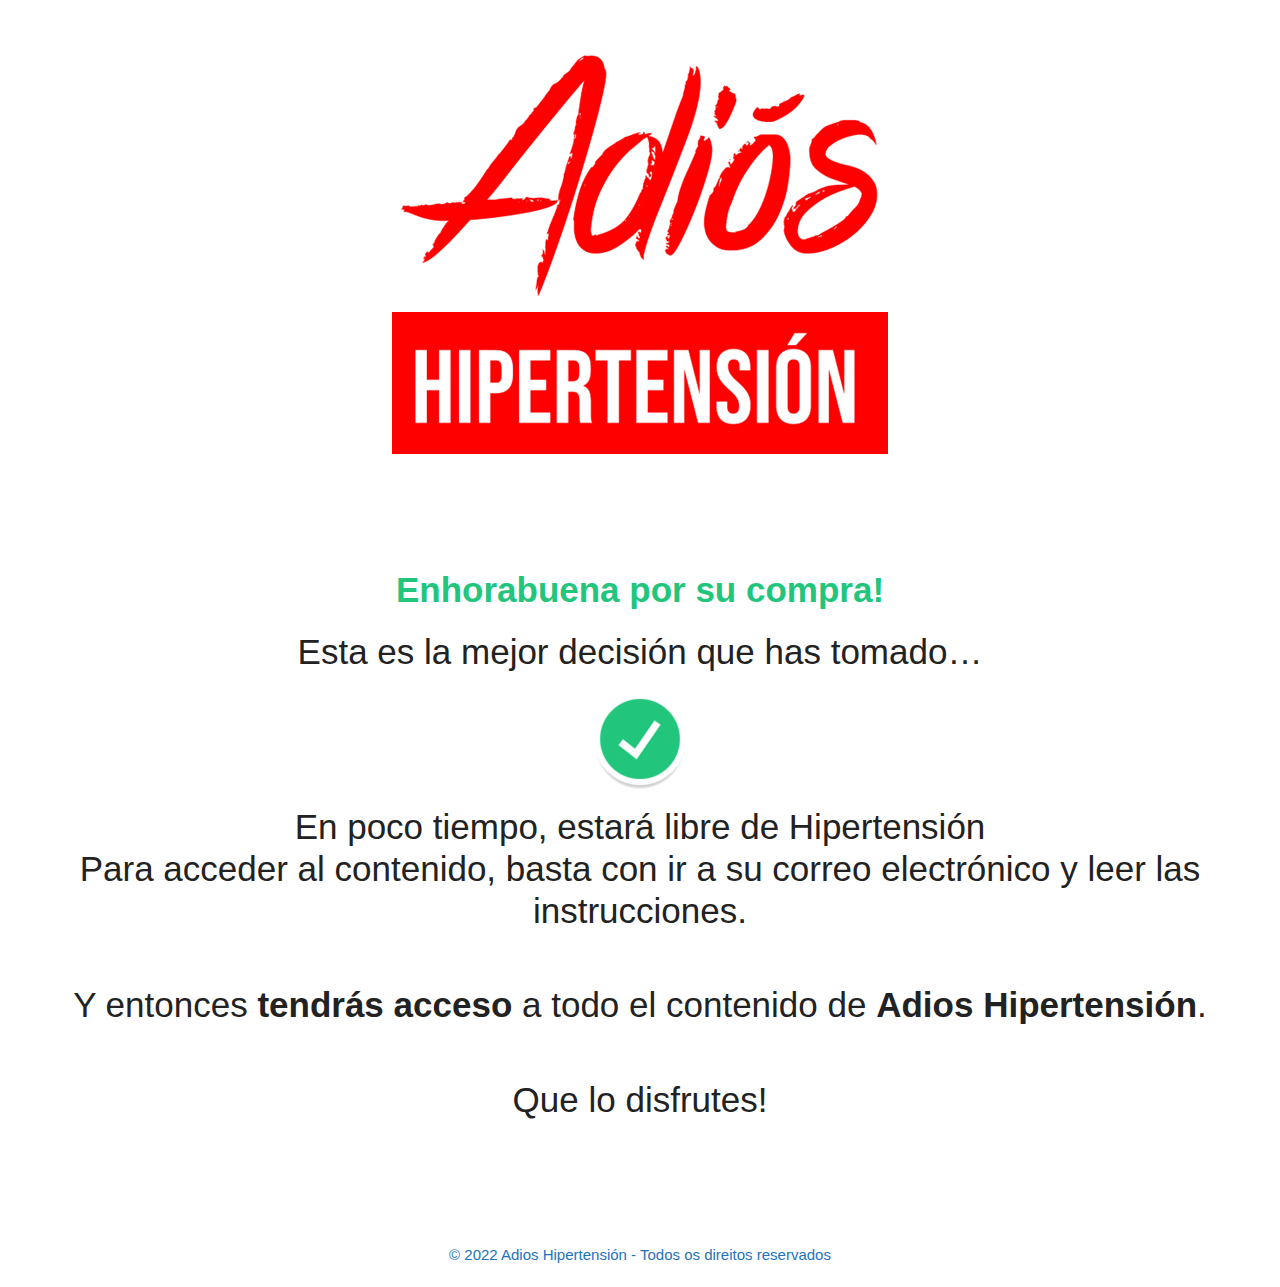
<file: final/index.html>
<!DOCTYPE html>

<html lang="pt-BR"><head><meta http-equiv="Content-Type" content="text/html; charset=UTF-8">
	
<link rel="profile" href="https://gmpg.org/xfn/11">
<title>Adios Hipertensión</title>
<meta name="robots" content="max-image-preview:large">
<meta name="viewport" content="width=device-width, initial-scale=1">
<link rel="dns-prefetch" href="https://s.w.org/">
<link rel="stylesheet" id="wp-block-library-css" href="./index_files/style.min.css" media="all">
<link rel="stylesheet" id="generate-style-css" href="./index_files/main.min.css" media="all">
<style id="generate-style-inline-css">
body{background-color:var(--base-2);color:var(--contrast);}a{color:var(--accent);}a{text-decoration:underline;}.entry-title a, .site-branding a, a.button, .wp-block-button__link, .main-navigation a{text-decoration:none;}a:hover, a:focus, a:active{color:var(--contrast);}.wp-block-group__inner-container{max-width:1200px;margin-left:auto;margin-right:auto;}:root{--contrast:#222222;--contrast-2:#575760;--contrast-3:#b2b2be;--base:#f0f0f0;--base-2:#f7f8f9;--base-3:#ffffff;--accent:#1e73be;}.has-contrast-color{color:#222222;}.has-contrast-background-color{background-color:#222222;}.has-contrast-2-color{color:#575760;}.has-contrast-2-background-color{background-color:#575760;}.has-contrast-3-color{color:#b2b2be;}.has-contrast-3-background-color{background-color:#b2b2be;}.has-base-color{color:#f0f0f0;}.has-base-background-color{background-color:#f0f0f0;}.has-base-2-color{color:#f7f8f9;}.has-base-2-background-color{background-color:#f7f8f9;}.has-base-3-color{color:#ffffff;}.has-base-3-background-color{background-color:#ffffff;}.has-accent-color{color:#1e73be;}.has-accent-background-color{background-color:#1e73be;}.top-bar{background-color:#636363;color:#ffffff;}.top-bar a{color:#ffffff;}.top-bar a:hover{color:#303030;}.site-header{background-color:var(--base-3);}.main-title a,.main-title a:hover{color:var(--contrast);}.site-description{color:var(--contrast-2);}.mobile-menu-control-wrapper .menu-toggle,.mobile-menu-control-wrapper .menu-toggle:hover,.mobile-menu-control-wrapper .menu-toggle:focus,.has-inline-mobile-toggle #site-navigation.toggled{background-color:rgba(0, 0, 0, 0.02);}.main-navigation,.main-navigation ul ul{background-color:var(--base-3);}.main-navigation .main-nav ul li a, .main-navigation .menu-toggle, .main-navigation .menu-bar-items{color:var(--contrast);}.main-navigation .main-nav ul li:not([class*="current-menu-"]):hover > a, .main-navigation .main-nav ul li:not([class*="current-menu-"]):focus > a, .main-navigation .main-nav ul li.sfHover:not([class*="current-menu-"]) > a, .main-navigation .menu-bar-item:hover > a, .main-navigation .menu-bar-item.sfHover > a{color:var(--accent);}button.menu-toggle:hover,button.menu-toggle:focus{color:var(--contrast);}.main-navigation .main-nav ul li[class*="current-menu-"] > a{color:var(--accent);}.navigation-search input[type="search"],.navigation-search input[type="search"]:active, .navigation-search input[type="search"]:focus, .main-navigation .main-nav ul li.search-item.active > a, .main-navigation .menu-bar-items .search-item.active > a{color:var(--accent);}.main-navigation ul ul{background-color:var(--base);}.separate-containers .inside-article, .separate-containers .comments-area, .separate-containers .page-header, .one-container .container, .separate-containers .paging-navigation, .inside-page-header{background-color:var(--base-3);}.entry-title a{color:var(--contrast);}.entry-title a:hover{color:var(--contrast-2);}.entry-meta{color:var(--contrast-2);}.sidebar .widget{background-color:var(--base-3);}.footer-widgets{background-color:var(--base-3);}.site-info{background-color:var(--base-3);}input[type="text"],input[type="email"],input[type="url"],input[type="password"],input[type="search"],input[type="tel"],input[type="number"],textarea,select{color:var(--contrast);background-color:var(--base-2);border-color:var(--base);}input[type="text"]:focus,input[type="email"]:focus,input[type="url"]:focus,input[type="password"]:focus,input[type="search"]:focus,input[type="tel"]:focus,input[type="number"]:focus,textarea:focus,select:focus{color:var(--contrast);background-color:var(--base-2);border-color:var(--contrast-3);}button,html input[type="button"],input[type="reset"],input[type="submit"],a.button,a.wp-block-button__link:not(.has-background){color:#ffffff;background-color:#55555e;}button:hover,html input[type="button"]:hover,input[type="reset"]:hover,input[type="submit"]:hover,a.button:hover,button:focus,html input[type="button"]:focus,input[type="reset"]:focus,input[type="submit"]:focus,a.button:focus,a.wp-block-button__link:not(.has-background):active,a.wp-block-button__link:not(.has-background):focus,a.wp-block-button__link:not(.has-background):hover{color:#ffffff;background-color:#3f4047;}a.generate-back-to-top{background-color:rgba( 0,0,0,0.4 );color:#ffffff;}a.generate-back-to-top:hover,a.generate-back-to-top:focus{background-color:rgba( 0,0,0,0.6 );color:#ffffff;}@media (max-width:768px){.main-navigation .menu-bar-item:hover > a, .main-navigation .menu-bar-item.sfHover > a{background:none;color:var(--contrast);}}.nav-below-header .main-navigation .inside-navigation.grid-container, .nav-above-header .main-navigation .inside-navigation.grid-container{padding:0px 20px 0px 20px;}.site-main .wp-block-group__inner-container{padding:40px;}.separate-containers .paging-navigation{padding-top:20px;padding-bottom:20px;}.entry-content .alignwide, body:not(.no-sidebar) .entry-content .alignfull{margin-left:-40px;width:calc(100% + 80px);max-width:calc(100% + 80px);}.rtl .menu-item-has-children .dropdown-menu-toggle{padding-left:20px;}.rtl .main-navigation .main-nav ul li.menu-item-has-children > a{padding-right:20px;}@media (max-width:768px){.separate-containers .inside-article, .separate-containers .comments-area, .separate-containers .page-header, .separate-containers .paging-navigation, .one-container .site-content, .inside-page-header{padding:30px;}.site-main .wp-block-group__inner-container{padding:30px;}.inside-top-bar{padding-right:30px;padding-left:30px;}.inside-header{padding-right:30px;padding-left:30px;}.widget-area .widget{padding-top:30px;padding-right:30px;padding-bottom:30px;padding-left:30px;}.footer-widgets-container{padding-top:30px;padding-right:30px;padding-bottom:30px;padding-left:30px;}.inside-site-info{padding-right:30px;padding-left:30px;}.entry-content .alignwide, body:not(.no-sidebar) .entry-content .alignfull{margin-left:-30px;width:calc(100% + 60px);max-width:calc(100% + 60px);}.one-container .site-main .paging-navigation{margin-bottom:20px;}}/* End cached CSS */.is-right-sidebar{width:30%;}.is-left-sidebar{width:30%;}.site-content .content-area{width:100%;}@media (max-width:768px){.main-navigation .menu-toggle,.sidebar-nav-mobile:not(#sticky-placeholder){display:block;}.main-navigation ul,.gen-sidebar-nav,.main-navigation:not(.slideout-navigation):not(.toggled) .main-nav > ul,.has-inline-mobile-toggle #site-navigation .inside-navigation > *:not(.navigation-search):not(.main-nav){display:none;}.nav-align-right .inside-navigation,.nav-align-center .inside-navigation{justify-content:space-between;}.has-inline-mobile-toggle .mobile-menu-control-wrapper{display:flex;flex-wrap:wrap;}.has-inline-mobile-toggle .inside-header{flex-direction:row;text-align:left;flex-wrap:wrap;}.has-inline-mobile-toggle .header-widget,.has-inline-mobile-toggle #site-navigation{flex-basis:100%;}.nav-float-left .has-inline-mobile-toggle #site-navigation{order:10;}}
</style>

<link rel="stylesheet" id="generate-child-css" href="./index_files/style.css" media="all">

<!-- Google Tag Manager -->
<script>(function(w,d,s,l,i){w[l]=w[l]||[];w[l].push({'gtm.start':
new Date().getTime(),event:'gtm.js'});var f=d.getElementsByTagName(s)[0],
j=d.createElement(s),dl=l!='dataLayer'?'&l='+l:'';j.async=true;j.src=
'https://www.googletagmanager.com/gtm.js?id='+i+dl;f.parentNode.insertBefore(j,f);
})(window,document,'script','dataLayer','GTM-NRJ8TML');</script>
<!-- End Google Tag Manager -->

</head>

<!-- Google Tag Manager (noscript) -->
<noscript><iframe src="https://www.googletagmanager.com/ns.html?id=GTM-NRJ8TML"
height="0" width="0" style="display:none;visibility:hidden"></iframe></noscript>
<!-- End Google Tag Manager (noscript) -->

<body data-rsssl="1" class="page-template page-template-tema-personalizado page-template-tema-personalizado-php page page-id-197 wp-embed-responsive no-sidebar nav-float-right separate-containers header-aligned-left dropdown-hover full-width-content using-mouse" itemtype="https://schema.org/WebPage" itemscope="">

	
		<header class="site-header has-inline-mobile-toggle" id="masthead" aria-label="Site" itemtype="https://schema.org/WPHeader" itemscope="">
			<div class="inside-header grid-container">
				<div class="site-branding">
						<p class="main-title" itemprop="headline"><img src="./index_files/sinsin-logo-pequeno-sem-fundo.png"></p>
						
					</div>	<nav class="main-navigation mobile-menu-control-wrapper" id="mobile-menu-control-wrapper" aria-label="Mobile Toggle">
				<button data-nav="site-navigation" class="menu-toggle" aria-controls="primary-menu" aria-expanded="false">
			<span class="gp-icon icon-menu-bars"><svg viewBox="0 0 512 512" aria-hidden="true" xmlns="http://www.w3.org/2000/svg" width="1em" height="1em"><path d="M0 96c0-13.255 10.745-24 24-24h464c13.255 0 24 10.745 24 24s-10.745 24-24 24H24c-13.255 0-24-10.745-24-24zm0 160c0-13.255 10.745-24 24-24h464c13.255 0 24 10.745 24 24s-10.745 24-24 24H24c-13.255 0-24-10.745-24-24zm0 160c0-13.255 10.745-24 24-24h464c13.255 0 24 10.745 24 24s-10.745 24-24 24H24c-13.255 0-24-10.745-24-24z"></path></svg><svg viewBox="0 0 512 512" aria-hidden="true" xmlns="http://www.w3.org/2000/svg" width="1em" height="1em"><path d="M71.029 71.029c9.373-9.372 24.569-9.372 33.942 0L256 222.059l151.029-151.03c9.373-9.372 24.569-9.372 33.942 0 9.372 9.373 9.372 24.569 0 33.942L289.941 256l151.03 151.029c9.372 9.373 9.372 24.569 0 33.942-9.373 9.372-24.569 9.372-33.942 0L256 289.941l-151.029 151.03c-9.373 9.372-24.569 9.372-33.942 0-9.372-9.373-9.372-24.569 0-33.942L222.059 256 71.029 104.971c-9.372-9.373-9.372-24.569 0-33.942z"></path></svg></span><span class="screen-reader-text">Menu</span>		</button>
	</nav>
			<nav class="main-navigation sub-menu-right" id="site-navigation" aria-label="Primary" itemtype="https://schema.org/SiteNavigationElement" itemscope="">
			<div class="inside-navigation grid-container">
								<button class="menu-toggle" aria-controls="primary-menu" aria-expanded="false">
					<span class="gp-icon icon-menu-bars"><svg viewBox="0 0 512 512" aria-hidden="true" xmlns="http://www.w3.org/2000/svg" width="1em" height="1em"><path d="M0 96c0-13.255 10.745-24 24-24h464c13.255 0 24 10.745 24 24s-10.745 24-24 24H24c-13.255 0-24-10.745-24-24zm0 160c0-13.255 10.745-24 24-24h464c13.255 0 24 10.745 24 24s-10.745 24-24 24H24c-13.255 0-24-10.745-24-24zm0 160c0-13.255 10.745-24 24-24h464c13.255 0 24 10.745 24 24s-10.745 24-24 24H24c-13.255 0-24-10.745-24-24z"></path></svg><svg viewBox="0 0 512 512" aria-hidden="true" xmlns="http://www.w3.org/2000/svg" width="1em" height="1em"><path d="M71.029 71.029c9.373-9.372 24.569-9.372 33.942 0L256 222.059l151.029-151.03c9.373-9.372 24.569-9.372 33.942 0 9.372 9.373 9.372 24.569 0 33.942L289.941 256l151.03 151.029c9.372 9.373 9.372 24.569 0 33.942-9.373 9.372-24.569 9.372-33.942 0L256 289.941l-151.029 151.03c-9.373 9.372-24.569 9.372-33.942 0-9.372-9.373-9.372-24.569 0-33.942L222.059 256 71.029 104.971c-9.372-9.373-9.372-24.569 0-33.942z"></path></svg></span><span class="mobile-menu">Menu</span>				</button>
						<div id="primary-menu" class="main-nav"></div>
					</div>
		</nav>
					</div>
		</header>
		
	<div class="site grid-container container hfeed" id="page">
				<div class="site-content" id="content">
			
	<div class="content-area" id="primary">
		<main class="site-main" id="main">
			
<article id="post-197" class="post-197 page type-page status-publish" itemtype="https://schema.org/CreativeWork" itemscope="">
	<div class="inside-article">
		
			<header class="entry-header" aria-label="Conteúdo">
							</header>

			
		<div class="entry-content" itemprop="text">
			
<h2 class="has-text-align-center"><mark style="background-color:rgba(0, 0, 0, 0);color:#21c67c" class="has-inline-color"><strong>Enhorabuena por su compra!</strong></mark></h2>



<h2 class="has-text-align-center">Esta es la mejor decisión que has tomado…</h2>


<div class="wp-block-image">
<figure class="aligncenter size-full"><img width="93" height="96" src="./index_files/ico_sucesso.png" alt="" class="wp-image-206"></figure></div>


<h2 class="has-text-align-center">En poco tiempo, estará libre de Hipertensión<!</h2>



<p class="has-text-align-center">Para acceder al contenido, basta con ir a su correo electrónico y leer las instrucciones.</p>



<p class="has-text-align-center">Y entonces <strong>tendrás acceso</strong> a todo el contenido de <strong>Adios Hipertensión</strong>.</p>



<p class="has-text-align-center">Que lo disfrutes!</p>
		</div>

			</div>
</article>
		</main>

			</div>
	
	
	
	</div>
</div>


<div class="site-footer">
			<footer class="site-info" aria-label="Site" itemtype="https://schema.org/WPFooter" itemscope="">
			<div class="inside-site-info grid-container">
								<div class="copyright-bar">
					<a href=""><span class="copyright">© 2022 <span id="site-name-footer">Adios Hipertensión</span></span> - Todos os direitos reservados</a>				</div>
			</div>
		</footer>
		</div>

<script id="generate-a11y">!function(){"use strict";if("querySelector"in document&&"addEventListener"in window){var e=document.body;e.addEventListener("mousedown",function(){e.classList.add("using-mouse")}),e.addEventListener("keydown",function(){e.classList.remove("using-mouse")})}}();</script>

<script id="generate-menu-js-extra">
var generatepressMenu = {"toggleOpenedSubMenus":"1","openSubMenuLabel":"Open Sub-Menu","closeSubMenuLabel":"Close Sub-Menu"};
</script>
<script src="./index_files/menu.min.js.download" id="generate-menu-js"></script>

<style>
#masthead{background-color: ; color: #FFFFFF; font-size: 1.5em; font-weight: bold;}
#primary-menu{background-color: ;color: #FFFFFF;}
header h1{color: #21c67c;}

	.inside-header{justify-content: center;flex-direction: column;text-align: center;}
	#site-navigation{margin: 0 !important;}
</style>

	<script>
		//add texto
		document.getElementById("primary-menu").innerText = "";
		document.getElementById("site-name-footer").innerText = "Adios Hipertensión";
		
		//muda logo
		x=document.getElementsByClassName("main-title");  // Find the elements
		for(var i = 0; i < x.length; i++){
			x[i].innerHTML='<img src="./index_files/sinsin-logo-pequeno-sem-fundo.png"/>';    // Change the content
		}
	</script>

<script type="text/javascript" id="">window.smartlook||function(a){var b=smartlook=function(){b.api.push(arguments)},c=a.getElementsByTagName("head")[0];a=a.createElement("script");b.api=[];a.async=!0;a.type="text/javascript";a.charset="utf-8";a.src="https://web-sdk.smartlook.com/recorder.js";c.appendChild(a)}(document);smartlook("init","289cd731c115b1c9433d11e1bbe26d29918992ef",{region:"eu"});</script><script type="text/javascript" id="">(function(a,e,b,f,g,c,d){a[b]=a[b]||function(){(a[b].q=a[b].q||[]).push(arguments)};c=e.createElement(f);c.async=1;c.src="https://www.clarity.ms/tag/"+g;d=e.getElementsByTagName(f)[0];d.parentNode.insertBefore(c,d)})(window,document,"clarity","script","cnlszxvyq6");</script>
	
</body>
</html>
</file>
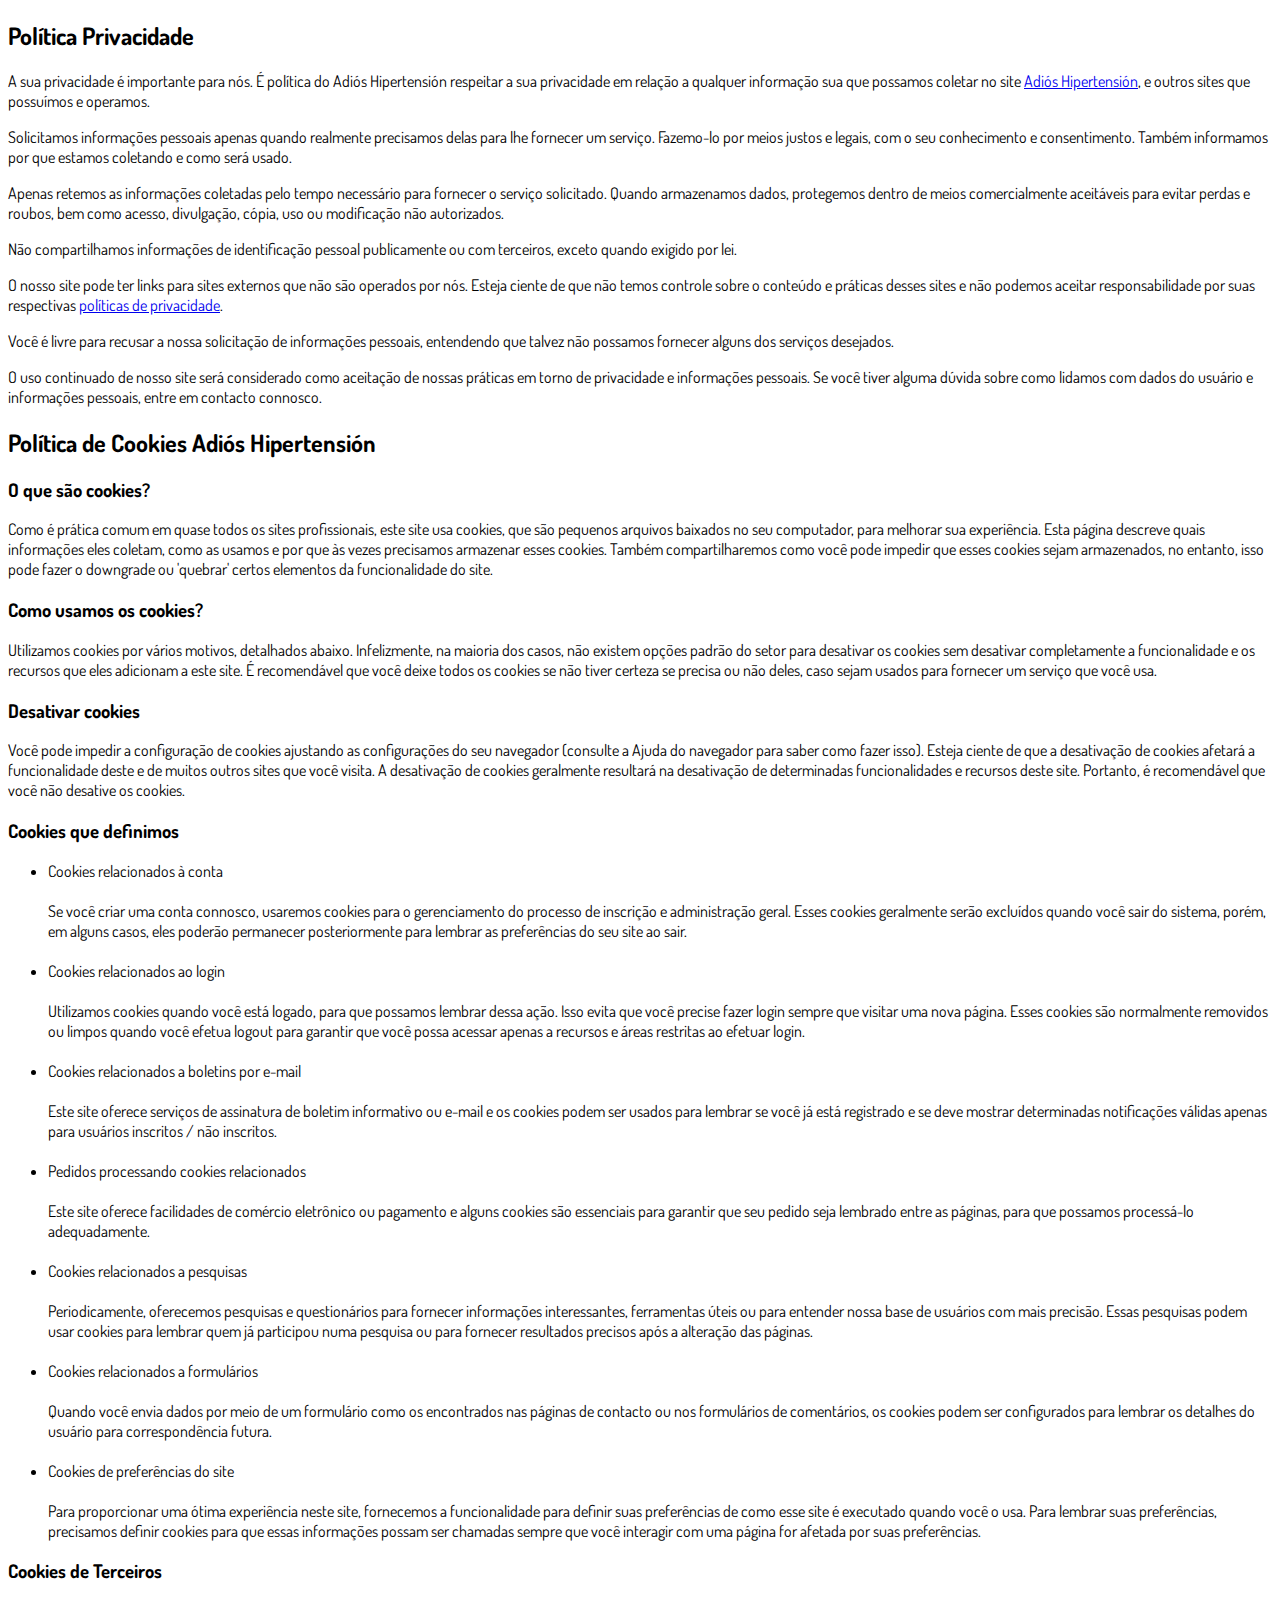
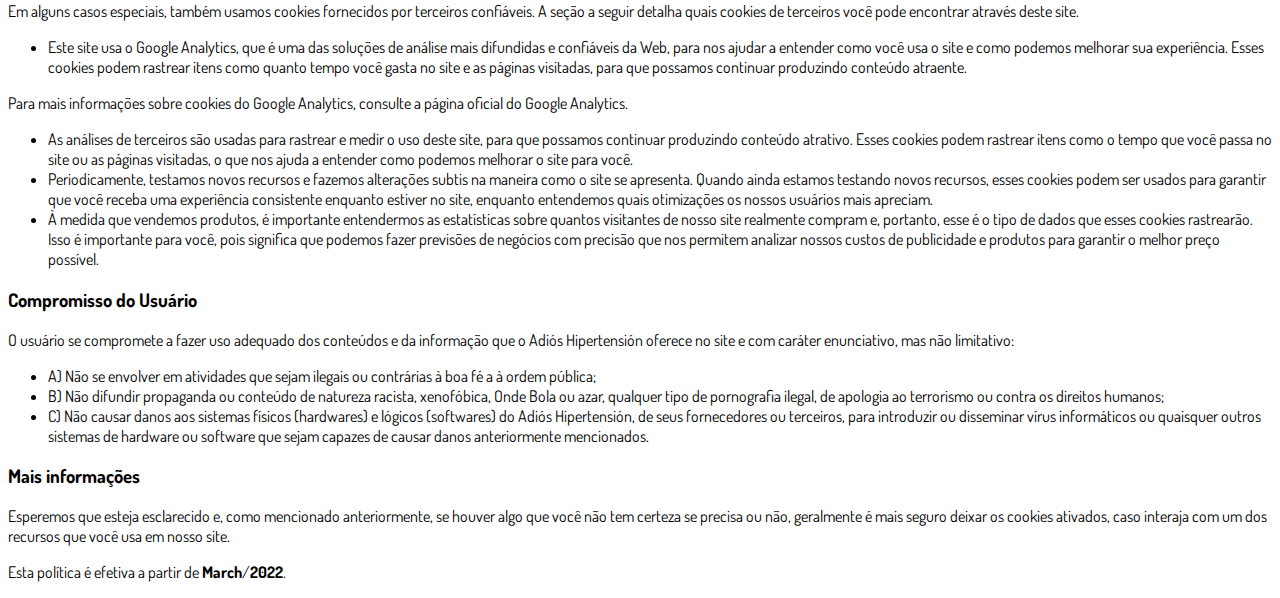
<file: ahp-chp/privacidade.html>
<!DOCTYPE html>
<html lang="pt-br">
  <head>
    <meta charset="utf-8">
    <meta name="viewport" content="width=device-width, initial-scale=1, shrink-to-fit=no">

    <link rel="stylesheet" href="https://stackpath.bootstrapcdn.com/bootstrap/4.1.3/css/bootstrap.min.css" integrity="sha384-MCw98/SFnGE8fJT3GXwEOngsV7Zt27NXFoaoApmYm81iuXoPkFOJwJ8ERdknLPMO" crossorigin="anonymous">

    <link rel="preconnect" href="https://fonts.googleapis.com">
    <link rel="preconnect" href="https://fonts.gstatic.com" crossorigin>
    <link href="https://fonts.googleapis.com/css2?family=Dosis:wght@200;300;400;500;600;700;800&display=swap" rel="stylesheet">
    
    <!-- Ícone da Página -->
    <link rel="shortcut icon" type="image/jpg" href="./assets/img/favicon.png">

    <!-- Título da Página -->
    <title>Política de Privacidade | Adiós Hipertensión</title>
    
    <style type="text/css">
      body {
        font-family: 'Dosis', sans-serif;
      }
    </style>

  </head>
  <body>
    
    <div class="container py-5">
      <div class="row justify-content-center">
        <div class="col-lg-8">
          <h2>Política Privacidade</h2>                    <p>A sua privacidade é importante para nós. É política do Adiós Hipertensión respeitar a sua privacidade em relação a qualquer informação sua que possamos coletar no site <a href="#">Adiós Hipertensión</a>, e outros sites que possuímos e operamos.</p>                    <p>Solicitamos informações pessoais apenas quando realmente precisamos delas para lhe fornecer um serviço. Fazemo-lo por meios justos e legais, com o seu conhecimento e consentimento. Também informamos por que estamos coletando e como será usado.                    </p>                    <p>Apenas retemos as informações coletadas pelo tempo necessário para fornecer o serviço solicitado. Quando armazenamos dados, protegemos dentro de meios comercialmente aceitáveis ​​para evitar perdas e roubos, bem como acesso, divulgação, cópia, uso ou                        modificação não autorizados.</p>                    <p>Não compartilhamos informações de identificação pessoal publicamente ou com terceiros, exceto quando exigido por lei.</p>                    <p>O nosso site pode ter links para sites externos que não são operados por nós. Esteja ciente de que não temos controle sobre o conteúdo e práticas desses sites e não podemos aceitar responsabilidade por suas respectivas <a href='https://politicaprivacidade.com' target='_BLANK'>políticas de privacidade</a>.                    </p>                    <p>Você é livre para recusar a nossa solicitação de informações pessoais, entendendo que talvez não possamos fornecer alguns dos serviços desejados.</p>                    <p>O uso continuado de nosso site será considerado como aceitação de nossas práticas em torno de privacidade e informações pessoais. Se você tiver alguma dúvida sobre como lidamos com dados do usuário e informações pessoais, entre em contacto connosco.</p>                    <h2>Política de Cookies Adiós Hipertensión</h2>                    <h3>O que são cookies?</h3>                    <p>Como é prática comum em quase todos os sites profissionais, este site usa cookies, que são pequenos arquivos baixados no seu computador, para melhorar sua experiência. Esta página descreve quais informações eles coletam, como as usamos e por que às vezes                        precisamos armazenar esses cookies. Também compartilharemos como você pode impedir que esses cookies sejam armazenados, no entanto, isso pode fazer o downgrade ou 'quebrar' certos elementos da funcionalidade do site.</p>                    <h3>Como usamos os cookies?</h3>                    <p>Utilizamos cookies por vários motivos, detalhados abaixo. Infelizmente, na maioria dos casos, não existem opções padrão do setor para desativar os cookies sem desativar completamente a funcionalidade e os recursos que eles adicionam a este site. É recomendável                        que você deixe todos os cookies se não tiver certeza se precisa ou não deles, caso sejam usados ​​para fornecer um serviço que você usa.</p>                    <h3>Desativar cookies</h3>                    <p>Você pode impedir a configuração de cookies ajustando as configurações do seu navegador (consulte a Ajuda do navegador para saber como fazer isso). Esteja ciente de que a desativação de cookies afetará a funcionalidade deste e de muitos outros sites que                        você visita. A desativação de cookies geralmente resultará na desativação de determinadas funcionalidades e recursos deste site. Portanto, é recomendável que você não desative os cookies.</p>                    <h3>Cookies que definimos</h3>                    <ul>                        <li>                            Cookies relacionados à conta<br><br> Se você criar uma conta connosco, usaremos cookies para o gerenciamento do processo de inscrição e administração geral. Esses cookies geralmente serão excluídos quando você sair do sistema, porém, em alguns                            casos, eles poderão permanecer posteriormente para lembrar as preferências do seu site ao sair.<br><br>                        </li>                        <li>                            Cookies relacionados ao login<br><br> Utilizamos cookies quando você está logado, para que possamos lembrar dessa ação. Isso evita que você precise fazer login sempre que visitar uma nova página. Esses cookies são normalmente removidos ou limpos                            quando você efetua logout para garantir que você possa acessar apenas a recursos e áreas restritas ao efetuar login.<br><br>                        </li>                        <li>                            Cookies relacionados a boletins por e-mail<br><br> Este site oferece serviços de assinatura de boletim informativo ou e-mail e os cookies podem ser usados ​​para lembrar se você já está registrado e se deve mostrar determinadas notificações                            válidas apenas para usuários inscritos / não inscritos.<br><br>                        </li>                        <li>                            Pedidos processando cookies relacionados<br><br> Este site oferece facilidades de comércio eletrônico ou pagamento e alguns cookies são essenciais para garantir que seu pedido seja lembrado entre as páginas, para que possamos processá-lo adequadamente.<br><br>                        </li>                        <li>                            Cookies relacionados a pesquisas<br><br> Periodicamente, oferecemos pesquisas e questionários para fornecer informações interessantes, ferramentas úteis ou para entender nossa base de usuários com mais precisão. Essas pesquisas podem usar cookies                            para lembrar quem já participou numa pesquisa ou para fornecer resultados precisos após a alteração das páginas.<br><br>                        </li>                        <li>                            Cookies relacionados a formulários<br><br> Quando você envia dados por meio de um formulário como os encontrados nas páginas de contacto ou nos formulários de comentários, os cookies podem ser configurados para lembrar os detalhes do usuário                            para correspondência futura.<br><br>                        </li>                        <li>                            Cookies de preferências do site<br><br> Para proporcionar uma ótima experiência neste site, fornecemos a funcionalidade para definir suas preferências de como esse site é executado quando você o usa. Para lembrar suas preferências, precisamos                            definir cookies para que essas informações possam ser chamadas sempre que você interagir com uma página for afetada por suas preferências.<br>                        </li>                    </ul>                    <h3>Cookies de Terceiros</h3>                    <p>Em alguns casos especiais, também usamos cookies fornecidos por terceiros confiáveis. A seção a seguir detalha quais cookies de terceiros você pode encontrar através deste site.</p>                    <ul>                        <li>                            Este site usa o Google Analytics, que é uma das soluções de análise mais difundidas e confiáveis ​​da Web, para nos ajudar a entender como você usa o site e como podemos melhorar sua experiência. Esses cookies podem rastrear itens como quanto tempo                            você gasta no site e as páginas visitadas, para que possamos continuar produzindo conteúdo atraente.                        </li>                    </ul>                    <p>Para mais informações sobre cookies do Google Analytics, consulte a página oficial do Google Analytics.</p>                    <ul>                        <li>                            As análises de terceiros são usadas para rastrear e medir o uso deste site, para que possamos continuar produzindo conteúdo atrativo. Esses cookies podem rastrear itens como o tempo que você passa no site ou as páginas visitadas, o que nos ajuda a entender                            como podemos melhorar o site para você.</li>                        <li>                            Periodicamente, testamos novos recursos e fazemos alterações subtis na maneira como o site se apresenta. Quando ainda estamos testando novos recursos, esses cookies podem ser usados ​​para garantir que você receba uma experiência consistente enquanto                            estiver no site, enquanto entendemos quais otimizações os nossos usuários mais apreciam.</li>                        <li>                            À medida que vendemos produtos, é importante entendermos as estatísticas sobre quantos visitantes de nosso site realmente compram e, portanto, esse é o tipo de dados que esses cookies rastrearão. Isso é importante para você, pois significa que podemos                            fazer previsões de negócios com precisão que nos permitem analizar nossos custos de publicidade e produtos para garantir o melhor preço possível.</li>                                            </ul>                    <h3>Compromisso do Usuário</h3>                                <p>O usuário se compromete a fazer uso adequado dos conteúdos e da informação que o Adiós Hipertensión oferece no site e com caráter enunciativo, mas não limitativo:</p>                                        <ul>                        <li>A) Não se envolver em atividades que sejam ilegais ou contrárias à boa fé a à ordem pública;</li>                        <li>B) Não difundir propaganda ou conteúdo de natureza racista, xenofóbica, <a style='color: inherit !important; text-decoration:none !important;' href='https://ondeapostar.pt/onde-da-a-bola/'>Onde Bola</a> ou azar, qualquer tipo de pornografia ilegal, de apologia ao terrorismo ou contra os direitos humanos;</li>                        <li>C) Não causar danos aos sistemas físicos (hardwares) e lógicos (softwares) do Adiós Hipertensión, de seus fornecedores ou terceiros, para introduzir ou disseminar vírus informáticos ou quaisquer outros sistemas de hardware ou software que sejam capazes de causar danos anteriormente mencionados.</li>                    </ul>                                        <h3>Mais informações</h3>                    <p>Esperemos que esteja esclarecido e, como mencionado anteriormente, se houver algo que você não tem certeza se precisa ou não, geralmente é mais seguro deixar os cookies ativados, caso interaja com um dos recursos que você usa em nosso site.</p>                    <p>Esta política é efetiva a partir de <strong>March</strong>/<strong>2022</strong>.</p>
        </div>
      </div>
    </div>

    <script src="https://code.jquery.com/jquery-3.3.1.slim.min.js" integrity="sha384-q8i/X+965DzO0rT7abK41JStQIAqVgRVzpbzo5smXKp4YfRvH+8abtTE1Pi6jizo" crossorigin="anonymous"></script>
    <script src="https://cdnjs.cloudflare.com/ajax/libs/popper.js/1.14.3/umd/popper.min.js" integrity="sha384-ZMP7rVo3mIykV+2+9J3UJ46jBk0WLaUAdn689aCwoqbBJiSnjAK/l8WvCWPIPm49" crossorigin="anonymous"></script>
    <script src="https://stackpath.bootstrapcdn.com/bootstrap/4.1.3/js/bootstrap.min.js" integrity="sha384-ChfqqxuZUCnJSK3+MXmPNIyE6ZbWh2IMqE241rYiqJxyMiZ6OW/JmZQ5stwEULTy" crossorigin="anonymous"></script>
  </body>
</html>
</file>
<file: final/index_files/style.css>
/*
 Theme Name:   Maximus Gel
 Theme URI:    https://agenciamillennium.com/
 Description:  Tema exclusivo para landin-page da Maximus Gel
 Author:       Agência Millennium
 Author URI:   https://agenciamillennium.com/
 Template:     generatepress
 Version:      0.1
*/
body{background-color: #fff;font-family: "Helvetica", Sans-serif;}
.site-footer a{text-decoration: none;}
#mobile-menu-control-wrapper{display:none}
#content{padding: 4%;}
.inside-header {padding: 10px 40px;}
#content {padding: 1% 4% 4% 4%;}
h1{font-weight: bold;font-size: 1.7em;}
.antes img,.depois img{width: 100%;}
figcaption{color: #9f9f9f;}
.antes figcaption{margin: 0px; background-color: #FF0000; color: #FFF; font-weight: bold; font-size: 18px;}
.depois figcaption{margin: 0px; background-color: #46CB0C; color: #FFF; font-weight: bold; font-size: 18px;}


#list_comment{list-style: none; margin: 0; padding: 0;}
.avatar_comment{float: left; padding-right: 1%;}
ol,ul{margin: 0;}
#child_replay{margin-top: 1%;}
.coments-face{color: #385898; font-size: 11px; font-weight: 400; line-height: 1em; text-decoration: none;}
hr{margin: 2% 0 1% 0;}

/*comentáros face*/
.pull-right{float:right}
.pull-left{float:left}
#fbcomment{background:#f0f4f5;border-radius:3px;color:#4b4f56;padding:1%}
.header_comment{font-size:14px;overflow:hidden;border-bottom:1px solid #e9ebee;line-height:25px;margin-bottom:24px;padding:10px 0}
.sort_title{color:#4b4f56}
.sort_by{background-color:#f5f6f7;color:#4b4f56;line-height:22px;cursor:pointer;vertical-align:top;font-size:12px;font-weight:bold;vertical-align:middle;padding:4px;justify-content:center;border-radius:2px;border:1px solid #ccd0d5}
.count_comment{font-weight:600}
.body_comment{padding:0 8px;font-size:14px;display:block;line-height:25px;word-break:break-word}
.avatar_comment{display:block}
.avatar_comment img{height:48px;width:48px}
.box_comment{display:block;position:relative;line-height:1.358;word-break:break-word;border:1px solid #d3d6db;word-wrap:break-word;background:#fff;box-sizing:border-box;cursor:text;font-family:Helvetica,Arial,sans-serif;font-size:16px;padding:0}
.box_comment textarea{min-height:40px;padding:12px 8px;width:100%;border:0;resize:none}
.box_comment textarea:focus{outline:none !important}
.box_comment .box_post{border-top:1px solid #d3d6db;background:#f5f6f7;padding:8px;display:block;overflow:hidden}
.box_comment label{display:inline-block;vertical-align:middle;font-size:11px;color:#90949c;line-height:22px}
.box_comment button{margin-left:8px;background-color:#4267b2;border:1px solid #4267b2;color:#fff;text-decoration:none;line-height:22px;border-radius:2px;font-size:14px;font-weight:bold;position:relative;text-align:center}
.box_comment button:hover{background-color:#29487d;border-color:#29487d}
.box_comment .cancel{margin-left:8px;background-color:#f5f6f7;color:#4b4f56;text-decoration:none;line-height:22px;border-radius:2px;font-size:14px;font-weight:bold;position:relative;text-align:center;border-color:#ccd0d5}
.box_comment .cancel:hover{background-color:#d0d0d0;border-color:#ccd0d5}
.box_comment img{height:16px;width:16px}.box_result{margin-top:24px}
.box_result .result_comment h4{font-weight:600;white-space:nowrap;color:#365899;cursor:pointer;text-decoration:none;font-size:14px;line-height:1.358;margin:0}
.box_result .result_comment{display:block;overflow:hidden;padding:0}
.child_replay{border-left:1px dotted #d3d6db;margin-top:12px;list-style:none;padding:0 0 0 8px}
.reply_comment{margin:12px 0}
.box_result .result_comment p{margin:0;line-height:19px}
.box_result .result_comment .tools_comment{font-size:12px;line-height:1.358}
.box_result .result_comment .tools_comment a{color:#4267b2;cursor:pointer;text-decoration:none}
.box_result .result_comment .tools_comment span{color:#90949c}
.body_comment .show_more{background:#3578e5;border:0;box-sizing:border-box;color:#fff;font-size:14px;margin-top:24px;padding:12px;text-shadow:none;width:100%;font-weight:bold;position:relative;text-align:center;vertical-align:middle;border-radius:2px}

/*CELULAR*/
@media only screen and (max-width: 600px) {
	#masthead .inside-header{flex-direction: column;}
	#site-navigation{margin: 0 !important;}
	h1,h2{font-size: 25px;}
	h3{font-size: 22px;}
}
</file>
<file: final/index_files/style.min.css>
@charset "UTF-8";.wp-block-archives-dropdown label{display:block}.wp-block-avatar.aligncenter{text-align:center}.wp-block-audio{margin:0 0 1em}.wp-block-audio figcaption{margin-top:.5em;margin-bottom:1em}.wp-block-audio audio{width:100%;min-width:300px}.wp-block-button__link{color:#fff;background-color:#32373c;border-radius:9999px;box-shadow:none;cursor:pointer;display:inline-block;font-size:1.125em;padding:calc(.667em + 2px) calc(1.333em + 2px);text-align:center;text-decoration:none;word-break:break-word;box-sizing:border-box}.wp-block-button__link:active,.wp-block-button__link:focus,.wp-block-button__link:hover,.wp-block-button__link:visited{color:#fff}.wp-block-button__link.aligncenter{text-align:center}.wp-block-button__link.alignright{text-align:right}.wp-block-buttons>.wp-block-button.has-custom-width{max-width:none}.wp-block-buttons>.wp-block-button.has-custom-width .wp-block-button__link{width:100%}.wp-block-buttons>.wp-block-button.has-custom-font-size .wp-block-button__link{font-size:inherit}.wp-block-buttons>.wp-block-button.wp-block-button__width-25{width:calc(25% - var(--wp--style--block-gap, .5em)*0.75)}.wp-block-buttons>.wp-block-button.wp-block-button__width-50{width:calc(50% - var(--wp--style--block-gap, .5em)*0.5)}.wp-block-buttons>.wp-block-button.wp-block-button__width-75{width:calc(75% - var(--wp--style--block-gap, .5em)*0.25)}.wp-block-buttons>.wp-block-button.wp-block-button__width-100{width:100%;flex-basis:100%}.wp-block-buttons.is-vertical>.wp-block-button.wp-block-button__width-25{width:25%}.wp-block-buttons.is-vertical>.wp-block-button.wp-block-button__width-50{width:50%}.wp-block-buttons.is-vertical>.wp-block-button.wp-block-button__width-75{width:75%}.wp-block-button.is-style-squared,.wp-block-button__link.wp-block-button.is-style-squared{border-radius:0}.wp-block-button.no-border-radius,.wp-block-button__link.no-border-radius{border-radius:0!important}.is-style-outline>:where(.wp-block-button__link),:where(.wp-block-button__link).is-style-outline{border:2px solid;padding:.667em 1.333em}.is-style-outline>.wp-block-button__link:not(.has-text-color),.wp-block-button__link.is-style-outline:not(.has-text-color){color:currentColor}.is-style-outline>.wp-block-button__link:not(.has-background),.wp-block-button__link.is-style-outline:not(.has-background){background-color:transparent}.wp-block-buttons.is-vertical{flex-direction:column}.wp-block-buttons.is-vertical>.wp-block-button:last-child{margin-bottom:0}.wp-block-buttons>.wp-block-button{display:inline-block;margin:0}.wp-block-buttons.is-content-justification-left{justify-content:flex-start}.wp-block-buttons.is-content-justification-left.is-vertical{align-items:flex-start}.wp-block-buttons.is-content-justification-center{justify-content:center}.wp-block-buttons.is-content-justification-center.is-vertical{align-items:center}.wp-block-buttons.is-content-justification-right{justify-content:flex-end}.wp-block-buttons.is-content-justification-right.is-vertical{align-items:flex-end}.wp-block-buttons.is-content-justification-space-between{justify-content:space-between}.wp-block-buttons.aligncenter{text-align:center}.wp-block-buttons:not(.is-content-justification-space-between,.is-content-justification-right,.is-content-justification-left,.is-content-justification-center) .wp-block-button.aligncenter{margin-left:auto;margin-right:auto;width:100%}.wp-block-button.aligncenter,.wp-block-calendar{text-align:center}.wp-block-calendar tbody td,.wp-block-calendar th{padding:.25em;border:1px solid #ddd}.wp-block-calendar tfoot td{border:none}.wp-block-calendar table{width:100%;border-collapse:collapse}.wp-block-calendar table th{font-weight:400;background:#ddd}.wp-block-calendar a{text-decoration:underline}.wp-block-calendar table caption,.wp-block-calendar table tbody{color:#40464d}.wp-block-categories.alignleft{margin-right:2em}.wp-block-categories.alignright{margin-left:2em}.wp-block-code code{display:block;font-family:inherit;overflow-wrap:break-word;white-space:pre-wrap}.wp-block-columns{display:flex;margin-bottom:1.75em;box-sizing:border-box;flex-wrap:wrap!important;align-items:normal!important}@media (min-width:782px){.wp-block-columns{flex-wrap:nowrap!important}}.wp-block-columns.are-vertically-aligned-top{align-items:flex-start}.wp-block-columns.are-vertically-aligned-center{align-items:center}.wp-block-columns.are-vertically-aligned-bottom{align-items:flex-end}@media (max-width:781px){.wp-block-columns:not(.is-not-stacked-on-mobile)>.wp-block-column{flex-basis:100%!important}}@media (min-width:782px){.wp-block-columns:not(.is-not-stacked-on-mobile)>.wp-block-column{flex-basis:0;flex-grow:1}.wp-block-columns:not(.is-not-stacked-on-mobile)>.wp-block-column[style*=flex-basis]{flex-grow:0}}.wp-block-columns.is-not-stacked-on-mobile{flex-wrap:nowrap!important}.wp-block-columns.is-not-stacked-on-mobile>.wp-block-column{flex-basis:0;flex-grow:1}.wp-block-columns.is-not-stacked-on-mobile>.wp-block-column[style*=flex-basis]{flex-grow:0}:where(.wp-block-columns.has-background){padding:1.25em 2.375em}.wp-block-column{flex-grow:1;min-width:0;word-break:break-word;overflow-wrap:break-word}.wp-block-column.is-vertically-aligned-top{align-self:flex-start}.wp-block-column.is-vertically-aligned-center{align-self:center}.wp-block-column.is-vertically-aligned-bottom{align-self:flex-end}.wp-block-column.is-vertically-aligned-bottom,.wp-block-column.is-vertically-aligned-center,.wp-block-column.is-vertically-aligned-top{width:100%}.wp-block-comments-pagination>.wp-block-comments-pagination-next,.wp-block-comments-pagination>.wp-block-comments-pagination-numbers,.wp-block-comments-pagination>.wp-block-comments-pagination-previous{margin-right:.5em;margin-bottom:.5em}.wp-block-comments-pagination>.wp-block-comments-pagination-next:last-child,.wp-block-comments-pagination>.wp-block-comments-pagination-numbers:last-child,.wp-block-comments-pagination>.wp-block-comments-pagination-previous:last-child{margin-right:0}.wp-block-comments-pagination .wp-block-comments-pagination-previous-arrow{margin-right:1ch;display:inline-block}.wp-block-comments-pagination .wp-block-comments-pagination-previous-arrow:not(.is-arrow-chevron){transform:scaleX(1)}.wp-block-comments-pagination .wp-block-comments-pagination-next-arrow{margin-left:1ch;display:inline-block}.wp-block-comments-pagination .wp-block-comments-pagination-next-arrow:not(.is-arrow-chevron){transform:scaleX(1)}.wp-block-comments-pagination.aligncenter{justify-content:center}.wp-block-comment-template{margin-bottom:0;max-width:100%;list-style:none;padding:0}.wp-block-comment-template li{clear:both}.wp-block-comment-template ol{margin-bottom:0;max-width:100%;list-style:none;padding-left:2rem}.wp-block-cover,.wp-block-cover-image{position:relative;background-size:cover;background-position:50%;min-height:430px;width:100%;display:flex;justify-content:center;align-items:center;padding:1em;box-sizing:border-box}.wp-block-cover-image.has-parallax,.wp-block-cover.has-parallax{background-attachment:fixed}@supports (-webkit-touch-callout:inherit){.wp-block-cover-image.has-parallax,.wp-block-cover.has-parallax{background-attachment:scroll}}@media (prefers-reduced-motion:reduce){.wp-block-cover-image.has-parallax,.wp-block-cover.has-parallax{background-attachment:scroll}}.wp-block-cover-image.is-repeated,.wp-block-cover.is-repeated{background-repeat:repeat;background-size:auto}.wp-block-cover-image.has-background-dim:not([class*=-background-color]),.wp-block-cover-image .has-background-dim:not([class*=-background-color]),.wp-block-cover.has-background-dim:not([class*=-background-color]),.wp-block-cover .has-background-dim:not([class*=-background-color]){background-color:#000}.wp-block-cover-image .has-background-dim.has-background-gradient,.wp-block-cover .has-background-dim.has-background-gradient{background-color:transparent}.wp-block-cover-image.has-background-dim:before,.wp-block-cover.has-background-dim:before{content:"";background-color:inherit}.wp-block-cover-image.has-background-dim:not(.has-background-gradient):before,.wp-block-cover-image .wp-block-cover__background,.wp-block-cover-image .wp-block-cover__gradient-background,.wp-block-cover.has-background-dim:not(.has-background-gradient):before,.wp-block-cover .wp-block-cover__background,.wp-block-cover .wp-block-cover__gradient-background{position:absolute;top:0;left:0;bottom:0;right:0;z-index:1;opacity:.5}.wp-block-cover-image.has-background-dim.has-background-dim-10 .wp-block-cover__background,.wp-block-cover-image.has-background-dim.has-background-dim-10 .wp-block-cover__gradient-background,.wp-block-cover-image.has-background-dim.has-background-dim-10:not(.has-background-gradient):before,.wp-block-cover.has-background-dim.has-background-dim-10 .wp-block-cover__background,.wp-block-cover.has-background-dim.has-background-dim-10 .wp-block-cover__gradient-background,.wp-block-cover.has-background-dim.has-background-dim-10:not(.has-background-gradient):before{opacity:.1}.wp-block-cover-image.has-background-dim.has-background-dim-20 .wp-block-cover__background,.wp-block-cover-image.has-background-dim.has-background-dim-20 .wp-block-cover__gradient-background,.wp-block-cover-image.has-background-dim.has-background-dim-20:not(.has-background-gradient):before,.wp-block-cover.has-background-dim.has-background-dim-20 .wp-block-cover__background,.wp-block-cover.has-background-dim.has-background-dim-20 .wp-block-cover__gradient-background,.wp-block-cover.has-background-dim.has-background-dim-20:not(.has-background-gradient):before{opacity:.2}.wp-block-cover-image.has-background-dim.has-background-dim-30 .wp-block-cover__background,.wp-block-cover-image.has-background-dim.has-background-dim-30 .wp-block-cover__gradient-background,.wp-block-cover-image.has-background-dim.has-background-dim-30:not(.has-background-gradient):before,.wp-block-cover.has-background-dim.has-background-dim-30 .wp-block-cover__background,.wp-block-cover.has-background-dim.has-background-dim-30 .wp-block-cover__gradient-background,.wp-block-cover.has-background-dim.has-background-dim-30:not(.has-background-gradient):before{opacity:.3}.wp-block-cover-image.has-background-dim.has-background-dim-40 .wp-block-cover__background,.wp-block-cover-image.has-background-dim.has-background-dim-40 .wp-block-cover__gradient-background,.wp-block-cover-image.has-background-dim.has-background-dim-40:not(.has-background-gradient):before,.wp-block-cover.has-background-dim.has-background-dim-40 .wp-block-cover__background,.wp-block-cover.has-background-dim.has-background-dim-40 .wp-block-cover__gradient-background,.wp-block-cover.has-background-dim.has-background-dim-40:not(.has-background-gradient):before{opacity:.4}.wp-block-cover-image.has-background-dim.has-background-dim-50 .wp-block-cover__background,.wp-block-cover-image.has-background-dim.has-background-dim-50 .wp-block-cover__gradient-background,.wp-block-cover-image.has-background-dim.has-background-dim-50:not(.has-background-gradient):before,.wp-block-cover.has-background-dim.has-background-dim-50 .wp-block-cover__background,.wp-block-cover.has-background-dim.has-background-dim-50 .wp-block-cover__gradient-background,.wp-block-cover.has-background-dim.has-background-dim-50:not(.has-background-gradient):before{opacity:.5}.wp-block-cover-image.has-background-dim.has-background-dim-60 .wp-block-cover__background,.wp-block-cover-image.has-background-dim.has-background-dim-60 .wp-block-cover__gradient-background,.wp-block-cover-image.has-background-dim.has-background-dim-60:not(.has-background-gradient):before,.wp-block-cover.has-background-dim.has-background-dim-60 .wp-block-cover__background,.wp-block-cover.has-background-dim.has-background-dim-60 .wp-block-cover__gradient-background,.wp-block-cover.has-background-dim.has-background-dim-60:not(.has-background-gradient):before{opacity:.6}.wp-block-cover-image.has-background-dim.has-background-dim-70 .wp-block-cover__background,.wp-block-cover-image.has-background-dim.has-background-dim-70 .wp-block-cover__gradient-background,.wp-block-cover-image.has-background-dim.has-background-dim-70:not(.has-background-gradient):before,.wp-block-cover.has-background-dim.has-background-dim-70 .wp-block-cover__background,.wp-block-cover.has-background-dim.has-background-dim-70 .wp-block-cover__gradient-background,.wp-block-cover.has-background-dim.has-background-dim-70:not(.has-background-gradient):before{opacity:.7}.wp-block-cover-image.has-background-dim.has-background-dim-80 .wp-block-cover__background,.wp-block-cover-image.has-background-dim.has-background-dim-80 .wp-block-cover__gradient-background,.wp-block-cover-image.has-background-dim.has-background-dim-80:not(.has-background-gradient):before,.wp-block-cover.has-background-dim.has-background-dim-80 .wp-block-cover__background,.wp-block-cover.has-background-dim.has-background-dim-80 .wp-block-cover__gradient-background,.wp-block-cover.has-background-dim.has-background-dim-80:not(.has-background-gradient):before{opacity:.8}.wp-block-cover-image.has-background-dim.has-background-dim-90 .wp-block-cover__background,.wp-block-cover-image.has-background-dim.has-background-dim-90 .wp-block-cover__gradient-background,.wp-block-cover-image.has-background-dim.has-background-dim-90:not(.has-background-gradient):before,.wp-block-cover.has-background-dim.has-background-dim-90 .wp-block-cover__background,.wp-block-cover.has-background-dim.has-background-dim-90 .wp-block-cover__gradient-background,.wp-block-cover.has-background-dim.has-background-dim-90:not(.has-background-gradient):before{opacity:.9}.wp-block-cover-image.has-background-dim.has-background-dim-100 .wp-block-cover__background,.wp-block-cover-image.has-background-dim.has-background-dim-100 .wp-block-cover__gradient-background,.wp-block-cover-image.has-background-dim.has-background-dim-100:not(.has-background-gradient):before,.wp-block-cover.has-background-dim.has-background-dim-100 .wp-block-cover__background,.wp-block-cover.has-background-dim.has-background-dim-100 .wp-block-cover__gradient-background,.wp-block-cover.has-background-dim.has-background-dim-100:not(.has-background-gradient):before{opacity:1}.wp-block-cover-image .wp-block-cover__background.has-background-dim.has-background-dim-0,.wp-block-cover-image .wp-block-cover__gradient-background.has-background-dim.has-background-dim-0,.wp-block-cover .wp-block-cover__background.has-background-dim.has-background-dim-0,.wp-block-cover .wp-block-cover__gradient-background.has-background-dim.has-background-dim-0{opacity:0}.wp-block-cover-image .wp-block-cover__background.has-background-dim.has-background-dim-10,.wp-block-cover-image .wp-block-cover__gradient-background.has-background-dim.has-background-dim-10,.wp-block-cover .wp-block-cover__background.has-background-dim.has-background-dim-10,.wp-block-cover .wp-block-cover__gradient-background.has-background-dim.has-background-dim-10{opacity:.1}.wp-block-cover-image .wp-block-cover__background.has-background-dim.has-background-dim-20,.wp-block-cover-image .wp-block-cover__gradient-background.has-background-dim.has-background-dim-20,.wp-block-cover .wp-block-cover__background.has-background-dim.has-background-dim-20,.wp-block-cover .wp-block-cover__gradient-background.has-background-dim.has-background-dim-20{opacity:.2}.wp-block-cover-image .wp-block-cover__background.has-background-dim.has-background-dim-30,.wp-block-cover-image .wp-block-cover__gradient-background.has-background-dim.has-background-dim-30,.wp-block-cover .wp-block-cover__background.has-background-dim.has-background-dim-30,.wp-block-cover .wp-block-cover__gradient-background.has-background-dim.has-background-dim-30{opacity:.3}.wp-block-cover-image .wp-block-cover__background.has-background-dim.has-background-dim-40,.wp-block-cover-image .wp-block-cover__gradient-background.has-background-dim.has-background-dim-40,.wp-block-cover .wp-block-cover__background.has-background-dim.has-background-dim-40,.wp-block-cover .wp-block-cover__gradient-background.has-background-dim.has-background-dim-40{opacity:.4}.wp-block-cover-image .wp-block-cover__background.has-background-dim.has-background-dim-50,.wp-block-cover-image .wp-block-cover__gradient-background.has-background-dim.has-background-dim-50,.wp-block-cover .wp-block-cover__background.has-background-dim.has-background-dim-50,.wp-block-cover .wp-block-cover__gradient-background.has-background-dim.has-background-dim-50{opacity:.5}.wp-block-cover-image .wp-block-cover__background.has-background-dim.has-background-dim-60,.wp-block-cover-image .wp-block-cover__gradient-background.has-background-dim.has-background-dim-60,.wp-block-cover .wp-block-cover__background.has-background-dim.has-background-dim-60,.wp-block-cover .wp-block-cover__gradient-background.has-background-dim.has-background-dim-60{opacity:.6}.wp-block-cover-image .wp-block-cover__background.has-background-dim.has-background-dim-70,.wp-block-cover-image .wp-block-cover__gradient-background.has-background-dim.has-background-dim-70,.wp-block-cover .wp-block-cover__background.has-background-dim.has-background-dim-70,.wp-block-cover .wp-block-cover__gradient-background.has-background-dim.has-background-dim-70{opacity:.7}.wp-block-cover-image .wp-block-cover__background.has-background-dim.has-background-dim-80,.wp-block-cover-image .wp-block-cover__gradient-background.has-background-dim.has-background-dim-80,.wp-block-cover .wp-block-cover__background.has-background-dim.has-background-dim-80,.wp-block-cover .wp-block-cover__gradient-background.has-background-dim.has-background-dim-80{opacity:.8}.wp-block-cover-image .wp-block-cover__background.has-background-dim.has-background-dim-90,.wp-block-cover-image .wp-block-cover__gradient-background.has-background-dim.has-background-dim-90,.wp-block-cover .wp-block-cover__background.has-background-dim.has-background-dim-90,.wp-block-cover .wp-block-cover__gradient-background.has-background-dim.has-background-dim-90{opacity:.9}.wp-block-cover-image .wp-block-cover__background.has-background-dim.has-background-dim-100,.wp-block-cover-image .wp-block-cover__gradient-background.has-background-dim.has-background-dim-100,.wp-block-cover .wp-block-cover__background.has-background-dim.has-background-dim-100,.wp-block-cover .wp-block-cover__gradient-background.has-background-dim.has-background-dim-100{opacity:1}.wp-block-cover-image .block-library-cover__padding-visualizer,.wp-block-cover .block-library-cover__padding-visualizer{z-index:2}.wp-block-cover-image.alignleft,.wp-block-cover-image.alignright,.wp-block-cover.alignleft,.wp-block-cover.alignright{max-width:420px;width:100%}.wp-block-cover-image:after,.wp-block-cover:after{display:block;content:"";font-size:0;min-height:inherit}@supports (position:sticky){.wp-block-cover-image:after,.wp-block-cover:after{content:none}}.wp-block-cover-image.aligncenter,.wp-block-cover-image.alignleft,.wp-block-cover-image.alignright,.wp-block-cover.aligncenter,.wp-block-cover.alignleft,.wp-block-cover.alignright{display:flex}.wp-block-cover-image .wp-block-cover__inner-container,.wp-block-cover .wp-block-cover__inner-container{width:100%;z-index:1;color:#fff}.wp-block-cover-image.is-light .wp-block-cover__inner-container,.wp-block-cover.is-light .wp-block-cover__inner-container{color:#000}.wp-block-cover-image h1:not(.has-text-color),.wp-block-cover-image h2:not(.has-text-color),.wp-block-cover-image h3:not(.has-text-color),.wp-block-cover-image h4:not(.has-text-color),.wp-block-cover-image h5:not(.has-text-color),.wp-block-cover-image h6:not(.has-text-color),.wp-block-cover-image p:not(.has-text-color),.wp-block-cover h1:not(.has-text-color),.wp-block-cover h2:not(.has-text-color),.wp-block-cover h3:not(.has-text-color),.wp-block-cover h4:not(.has-text-color),.wp-block-cover h5:not(.has-text-color),.wp-block-cover h6:not(.has-text-color),.wp-block-cover p:not(.has-text-color){color:inherit}.wp-block-cover-image.is-position-top-left,.wp-block-cover.is-position-top-left{align-items:flex-start;justify-content:flex-start}.wp-block-cover-image.is-position-top-center,.wp-block-cover.is-position-top-center{align-items:flex-start;justify-content:center}.wp-block-cover-image.is-position-top-right,.wp-block-cover.is-position-top-right{align-items:flex-start;justify-content:flex-end}.wp-block-cover-image.is-position-center-left,.wp-block-cover.is-position-center-left{align-items:center;justify-content:flex-start}.wp-block-cover-image.is-position-center-center,.wp-block-cover.is-position-center-center{align-items:center;justify-content:center}.wp-block-cover-image.is-position-center-right,.wp-block-cover.is-position-center-right{align-items:center;justify-content:flex-end}.wp-block-cover-image.is-position-bottom-left,.wp-block-cover.is-position-bottom-left{align-items:flex-end;justify-content:flex-start}.wp-block-cover-image.is-position-bottom-center,.wp-block-cover.is-position-bottom-center{align-items:flex-end;justify-content:center}.wp-block-cover-image.is-position-bottom-right,.wp-block-cover.is-position-bottom-right{align-items:flex-end;justify-content:flex-end}.wp-block-cover-image.has-custom-content-position.has-custom-content-position .wp-block-cover__inner-container,.wp-block-cover.has-custom-content-position.has-custom-content-position .wp-block-cover__inner-container{margin:0;width:auto}.wp-block-cover-image img.wp-block-cover__image-background,.wp-block-cover-image video.wp-block-cover__video-background,.wp-block-cover img.wp-block-cover__image-background,.wp-block-cover video.wp-block-cover__video-background{position:absolute;top:0;left:0;right:0;bottom:0;margin:0;padding:0;width:100%;height:100%;max-width:none;max-height:none;-o-object-fit:cover;object-fit:cover;outline:none;border:none;box-shadow:none}.wp-block-cover__image-background,.wp-block-cover__video-background{z-index:0}.wp-block-cover-image-text,.wp-block-cover-image-text a,.wp-block-cover-image-text a:active,.wp-block-cover-image-text a:focus,.wp-block-cover-image-text a:hover,.wp-block-cover-text,.wp-block-cover-text a,.wp-block-cover-text a:active,.wp-block-cover-text a:focus,.wp-block-cover-text a:hover,section.wp-block-cover-image h2,section.wp-block-cover-image h2 a,section.wp-block-cover-image h2 a:active,section.wp-block-cover-image h2 a:focus,section.wp-block-cover-image h2 a:hover{color:#fff}.wp-block-cover-image .wp-block-cover.has-left-content{justify-content:flex-start}.wp-block-cover-image .wp-block-cover.has-right-content{justify-content:flex-end}.wp-block-cover-image.has-left-content .wp-block-cover-image-text,.wp-block-cover.has-left-content .wp-block-cover-text,section.wp-block-cover-image.has-left-content>h2{margin-left:0;text-align:left}.wp-block-cover-image.has-right-content .wp-block-cover-image-text,.wp-block-cover.has-right-content .wp-block-cover-text,section.wp-block-cover-image.has-right-content>h2{margin-right:0;text-align:right}.wp-block-cover-image .wp-block-cover-image-text,.wp-block-cover .wp-block-cover-text,section.wp-block-cover-image>h2{font-size:2em;line-height:1.25;z-index:1;margin-bottom:0;max-width:840px;padding:.44em;text-align:center}.wp-block-embed.alignleft,.wp-block-embed.alignright,.wp-block[data-align=left]>[data-type="core/embed"],.wp-block[data-align=right]>[data-type="core/embed"]{max-width:360px;width:100%}.wp-block-embed.alignleft .wp-block-embed__wrapper,.wp-block-embed.alignright .wp-block-embed__wrapper,.wp-block[data-align=left]>[data-type="core/embed"] .wp-block-embed__wrapper,.wp-block[data-align=right]>[data-type="core/embed"] .wp-block-embed__wrapper{min-width:280px}.wp-block-cover .wp-block-embed{min-width:320px;min-height:240px}.wp-block-embed{margin:0 0 1em;overflow-wrap:break-word}.wp-block-embed figcaption{margin-top:.5em;margin-bottom:1em}.wp-block-embed iframe{max-width:100%}.wp-block-embed__wrapper{position:relative}.wp-embed-responsive .wp-has-aspect-ratio .wp-block-embed__wrapper:before{content:"";display:block;padding-top:50%}.wp-embed-responsive .wp-has-aspect-ratio iframe{position:absolute;top:0;right:0;bottom:0;left:0;height:100%;width:100%}.wp-embed-responsive .wp-embed-aspect-21-9 .wp-block-embed__wrapper:before{padding-top:42.85%}.wp-embed-responsive .wp-embed-aspect-18-9 .wp-block-embed__wrapper:before{padding-top:50%}.wp-embed-responsive .wp-embed-aspect-16-9 .wp-block-embed__wrapper:before{padding-top:56.25%}.wp-embed-responsive .wp-embed-aspect-4-3 .wp-block-embed__wrapper:before{padding-top:75%}.wp-embed-responsive .wp-embed-aspect-1-1 .wp-block-embed__wrapper:before{padding-top:100%}.wp-embed-responsive .wp-embed-aspect-9-16 .wp-block-embed__wrapper:before{padding-top:177.77%}.wp-embed-responsive .wp-embed-aspect-1-2 .wp-block-embed__wrapper:before{padding-top:200%}.wp-block-file{margin-bottom:1.5em}.wp-block-file.aligncenter{text-align:center}.wp-block-file.alignright{text-align:right}.wp-block-file .wp-block-file__embed{margin-bottom:1em}.wp-block-file .wp-block-file__button{background:#32373c;border-radius:2em;color:#fff;font-size:.8em;padding:.5em 1em}.wp-block-file a.wp-block-file__button{text-decoration:none}.wp-block-file a.wp-block-file__button:active,.wp-block-file a.wp-block-file__button:focus,.wp-block-file a.wp-block-file__button:hover,.wp-block-file a.wp-block-file__button:visited{box-shadow:none;color:#fff;opacity:.85;text-decoration:none}.wp-block-file *+.wp-block-file__button{margin-left:.75em}.blocks-gallery-grid:not(.has-nested-images),.wp-block-gallery:not(.has-nested-images){display:flex;flex-wrap:wrap;list-style-type:none;padding:0;margin:0}.blocks-gallery-grid:not(.has-nested-images) .blocks-gallery-image,.blocks-gallery-grid:not(.has-nested-images) .blocks-gallery-item,.wp-block-gallery:not(.has-nested-images) .blocks-gallery-image,.wp-block-gallery:not(.has-nested-images) .blocks-gallery-item{margin:0 1em 1em 0;display:flex;flex-grow:1;flex-direction:column;justify-content:center;position:relative;width:calc(50% - 1em)}.blocks-gallery-grid:not(.has-nested-images) .blocks-gallery-image:nth-of-type(2n),.blocks-gallery-grid:not(.has-nested-images) .blocks-gallery-item:nth-of-type(2n),.wp-block-gallery:not(.has-nested-images) .blocks-gallery-image:nth-of-type(2n),.wp-block-gallery:not(.has-nested-images) .blocks-gallery-item:nth-of-type(2n){margin-right:0}.blocks-gallery-grid:not(.has-nested-images) .blocks-gallery-image figure,.blocks-gallery-grid:not(.has-nested-images) .blocks-gallery-item figure,.wp-block-gallery:not(.has-nested-images) .blocks-gallery-image figure,.wp-block-gallery:not(.has-nested-images) .blocks-gallery-item figure{margin:0;height:100%;display:flex;align-items:flex-end;justify-content:flex-start}.blocks-gallery-grid:not(.has-nested-images) .blocks-gallery-image img,.blocks-gallery-grid:not(.has-nested-images) .blocks-gallery-item img,.wp-block-gallery:not(.has-nested-images) .blocks-gallery-image img,.wp-block-gallery:not(.has-nested-images) .blocks-gallery-item img{display:block;max-width:100%;height:auto;width:auto}.blocks-gallery-grid:not(.has-nested-images) .blocks-gallery-image figcaption,.blocks-gallery-grid:not(.has-nested-images) .blocks-gallery-item figcaption,.wp-block-gallery:not(.has-nested-images) .blocks-gallery-image figcaption,.wp-block-gallery:not(.has-nested-images) .blocks-gallery-item figcaption{position:absolute;bottom:0;width:100%;max-height:100%;overflow:auto;padding:3em .77em .7em;color:#fff;text-align:center;font-size:.8em;background:linear-gradient(0deg,rgba(0,0,0,.7),rgba(0,0,0,.3) 70%,transparent);box-sizing:border-box;margin:0;z-index:2}.blocks-gallery-grid:not(.has-nested-images) .blocks-gallery-image figcaption img,.blocks-gallery-grid:not(.has-nested-images) .blocks-gallery-item figcaption img,.wp-block-gallery:not(.has-nested-images) .blocks-gallery-image figcaption img,.wp-block-gallery:not(.has-nested-images) .blocks-gallery-item figcaption img{display:inline}.blocks-gallery-grid:not(.has-nested-images) figcaption,.wp-block-gallery:not(.has-nested-images) figcaption{flex-grow:1}.blocks-gallery-grid:not(.has-nested-images).is-cropped .blocks-gallery-image a,.blocks-gallery-grid:not(.has-nested-images).is-cropped .blocks-gallery-image img,.blocks-gallery-grid:not(.has-nested-images).is-cropped .blocks-gallery-item a,.blocks-gallery-grid:not(.has-nested-images).is-cropped .blocks-gallery-item img,.wp-block-gallery:not(.has-nested-images).is-cropped .blocks-gallery-image a,.wp-block-gallery:not(.has-nested-images).is-cropped .blocks-gallery-image img,.wp-block-gallery:not(.has-nested-images).is-cropped .blocks-gallery-item a,.wp-block-gallery:not(.has-nested-images).is-cropped .blocks-gallery-item img{width:100%;height:100%;flex:1;-o-object-fit:cover;object-fit:cover}.blocks-gallery-grid:not(.has-nested-images).columns-1 .blocks-gallery-image,.blocks-gallery-grid:not(.has-nested-images).columns-1 .blocks-gallery-item,.wp-block-gallery:not(.has-nested-images).columns-1 .blocks-gallery-image,.wp-block-gallery:not(.has-nested-images).columns-1 .blocks-gallery-item{width:100%;margin-right:0}@media (min-width:600px){.blocks-gallery-grid:not(.has-nested-images).columns-3 .blocks-gallery-image,.blocks-gallery-grid:not(.has-nested-images).columns-3 .blocks-gallery-item,.wp-block-gallery:not(.has-nested-images).columns-3 .blocks-gallery-image,.wp-block-gallery:not(.has-nested-images).columns-3 .blocks-gallery-item{width:calc(33.33333% - .66667em);margin-right:1em}.blocks-gallery-grid:not(.has-nested-images).columns-4 .blocks-gallery-image,.blocks-gallery-grid:not(.has-nested-images).columns-4 .blocks-gallery-item,.wp-block-gallery:not(.has-nested-images).columns-4 .blocks-gallery-image,.wp-block-gallery:not(.has-nested-images).columns-4 .blocks-gallery-item{width:calc(25% - .75em);margin-right:1em}.blocks-gallery-grid:not(.has-nested-images).columns-5 .blocks-gallery-image,.blocks-gallery-grid:not(.has-nested-images).columns-5 .blocks-gallery-item,.wp-block-gallery:not(.has-nested-images).columns-5 .blocks-gallery-image,.wp-block-gallery:not(.has-nested-images).columns-5 .blocks-gallery-item{width:calc(20% - .8em);margin-right:1em}.blocks-gallery-grid:not(.has-nested-images).columns-6 .blocks-gallery-image,.blocks-gallery-grid:not(.has-nested-images).columns-6 .blocks-gallery-item,.wp-block-gallery:not(.has-nested-images).columns-6 .blocks-gallery-image,.wp-block-gallery:not(.has-nested-images).columns-6 .blocks-gallery-item{width:calc(16.66667% - .83333em);margin-right:1em}.blocks-gallery-grid:not(.has-nested-images).columns-7 .blocks-gallery-image,.blocks-gallery-grid:not(.has-nested-images).columns-7 .blocks-gallery-item,.wp-block-gallery:not(.has-nested-images).columns-7 .blocks-gallery-image,.wp-block-gallery:not(.has-nested-images).columns-7 .blocks-gallery-item{width:calc(14.28571% - .85714em);margin-right:1em}.blocks-gallery-grid:not(.has-nested-images).columns-8 .blocks-gallery-image,.blocks-gallery-grid:not(.has-nested-images).columns-8 .blocks-gallery-item,.wp-block-gallery:not(.has-nested-images).columns-8 .blocks-gallery-image,.wp-block-gallery:not(.has-nested-images).columns-8 .blocks-gallery-item{width:calc(12.5% - .875em);margin-right:1em}.blocks-gallery-grid:not(.has-nested-images).columns-1 .blocks-gallery-image:nth-of-type(1n),.blocks-gallery-grid:not(.has-nested-images).columns-1 .blocks-gallery-item:nth-of-type(1n),.blocks-gallery-grid:not(.has-nested-images).columns-2 .blocks-gallery-image:nth-of-type(2n),.blocks-gallery-grid:not(.has-nested-images).columns-2 .blocks-gallery-item:nth-of-type(2n),.blocks-gallery-grid:not(.has-nested-images).columns-3 .blocks-gallery-image:nth-of-type(3n),.blocks-gallery-grid:not(.has-nested-images).columns-3 .blocks-gallery-item:nth-of-type(3n),.blocks-gallery-grid:not(.has-nested-images).columns-4 .blocks-gallery-image:nth-of-type(4n),.blocks-gallery-grid:not(.has-nested-images).columns-4 .blocks-gallery-item:nth-of-type(4n),.blocks-gallery-grid:not(.has-nested-images).columns-5 .blocks-gallery-image:nth-of-type(5n),.blocks-gallery-grid:not(.has-nested-images).columns-5 .blocks-gallery-item:nth-of-type(5n),.blocks-gallery-grid:not(.has-nested-images).columns-6 .blocks-gallery-image:nth-of-type(6n),.blocks-gallery-grid:not(.has-nested-images).columns-6 .blocks-gallery-item:nth-of-type(6n),.blocks-gallery-grid:not(.has-nested-images).columns-7 .blocks-gallery-image:nth-of-type(7n),.blocks-gallery-grid:not(.has-nested-images).columns-7 .blocks-gallery-item:nth-of-type(7n),.blocks-gallery-grid:not(.has-nested-images).columns-8 .blocks-gallery-image:nth-of-type(8n),.blocks-gallery-grid:not(.has-nested-images).columns-8 .blocks-gallery-item:nth-of-type(8n),.wp-block-gallery:not(.has-nested-images).columns-1 .blocks-gallery-image:nth-of-type(1n),.wp-block-gallery:not(.has-nested-images).columns-1 .blocks-gallery-item:nth-of-type(1n),.wp-block-gallery:not(.has-nested-images).columns-2 .blocks-gallery-image:nth-of-type(2n),.wp-block-gallery:not(.has-nested-images).columns-2 .blocks-gallery-item:nth-of-type(2n),.wp-block-gallery:not(.has-nested-images).columns-3 .blocks-gallery-image:nth-of-type(3n),.wp-block-gallery:not(.has-nested-images).columns-3 .blocks-gallery-item:nth-of-type(3n),.wp-block-gallery:not(.has-nested-images).columns-4 .blocks-gallery-image:nth-of-type(4n),.wp-block-gallery:not(.has-nested-images).columns-4 .blocks-gallery-item:nth-of-type(4n),.wp-block-gallery:not(.has-nested-images).columns-5 .blocks-gallery-image:nth-of-type(5n),.wp-block-gallery:not(.has-nested-images).columns-5 .blocks-gallery-item:nth-of-type(5n),.wp-block-gallery:not(.has-nested-images).columns-6 .blocks-gallery-image:nth-of-type(6n),.wp-block-gallery:not(.has-nested-images).columns-6 .blocks-gallery-item:nth-of-type(6n),.wp-block-gallery:not(.has-nested-images).columns-7 .blocks-gallery-image:nth-of-type(7n),.wp-block-gallery:not(.has-nested-images).columns-7 .blocks-gallery-item:nth-of-type(7n),.wp-block-gallery:not(.has-nested-images).columns-8 .blocks-gallery-image:nth-of-type(8n),.wp-block-gallery:not(.has-nested-images).columns-8 .blocks-gallery-item:nth-of-type(8n){margin-right:0}}.blocks-gallery-grid:not(.has-nested-images) .blocks-gallery-image:last-child,.blocks-gallery-grid:not(.has-nested-images) .blocks-gallery-item:last-child,.wp-block-gallery:not(.has-nested-images) .blocks-gallery-image:last-child,.wp-block-gallery:not(.has-nested-images) .blocks-gallery-item:last-child{margin-right:0}.blocks-gallery-grid:not(.has-nested-images).alignleft,.blocks-gallery-grid:not(.has-nested-images).alignright,.wp-block-gallery:not(.has-nested-images).alignleft,.wp-block-gallery:not(.has-nested-images).alignright{max-width:420px;width:100%}.blocks-gallery-grid:not(.has-nested-images).aligncenter .blocks-gallery-item figure,.wp-block-gallery:not(.has-nested-images).aligncenter .blocks-gallery-item figure{justify-content:center}.wp-block-gallery:not(.is-cropped) .blocks-gallery-item{align-self:flex-start}figure.wp-block-gallery.has-nested-images{align-items:normal}.wp-block-gallery.has-nested-images figure.wp-block-image:not(#individual-image){width:calc(50% - var(--wp--style--unstable-gallery-gap, 16px)/2);margin:0}.wp-block-gallery.has-nested-images figure.wp-block-image{display:flex;flex-grow:1;justify-content:center;position:relative;flex-direction:column;max-width:100%}.wp-block-gallery.has-nested-images figure.wp-block-image>a,.wp-block-gallery.has-nested-images figure.wp-block-image>div{margin:0;flex-direction:column;flex-grow:1}.wp-block-gallery.has-nested-images figure.wp-block-image img{display:block;height:auto;max-width:100%!important;width:auto}.wp-block-gallery.has-nested-images figure.wp-block-image figcaption{background:linear-gradient(0deg,rgba(0,0,0,.7),rgba(0,0,0,.3) 70%,transparent);bottom:0;color:#fff;font-size:13px;left:0;margin-bottom:0;max-height:60%;overflow:auto;padding:0 8px 8px;position:absolute;text-align:center;width:100%;box-sizing:border-box}.wp-block-gallery.has-nested-images figure.wp-block-image figcaption img{display:inline}.wp-block-gallery.has-nested-images figure.wp-block-image figcaption a{color:inherit}.wp-block-gallery.has-nested-images figure.wp-block-image.is-style-rounded>a,.wp-block-gallery.has-nested-images figure.wp-block-image.is-style-rounded>div{flex:1 1 auto}.wp-block-gallery.has-nested-images figure.wp-block-image.is-style-rounded figcaption{flex:initial;background:none;color:inherit;margin:0;padding:10px 10px 9px;position:relative}.wp-block-gallery.has-nested-images figcaption{flex-grow:1;flex-basis:100%;text-align:center}.wp-block-gallery.has-nested-images:not(.is-cropped) figure.wp-block-image:not(#individual-image){margin-top:0;margin-bottom:auto}.wp-block-gallery.has-nested-images.is-cropped figure.wp-block-image:not(#individual-image){align-self:inherit}.wp-block-gallery.has-nested-images.is-cropped figure.wp-block-image:not(#individual-image)>a,.wp-block-gallery.has-nested-images.is-cropped figure.wp-block-image:not(#individual-image)>div:not(.components-drop-zone){display:flex}.wp-block-gallery.has-nested-images.is-cropped figure.wp-block-image:not(#individual-image) a,.wp-block-gallery.has-nested-images.is-cropped figure.wp-block-image:not(#individual-image) img{width:100%;flex:1 0 0%;height:100%;-o-object-fit:cover;object-fit:cover}.wp-block-gallery.has-nested-images.columns-1 figure.wp-block-image:not(#individual-image){width:100%}@media (min-width:600px){.wp-block-gallery.has-nested-images.columns-3 figure.wp-block-image:not(#individual-image){width:calc(33.33333% - var(--wp--style--unstable-gallery-gap, 16px)*0.66667)}.wp-block-gallery.has-nested-images.columns-4 figure.wp-block-image:not(#individual-image){width:calc(25% - var(--wp--style--unstable-gallery-gap, 16px)*0.75)}.wp-block-gallery.has-nested-images.columns-5 figure.wp-block-image:not(#individual-image){width:calc(20% - var(--wp--style--unstable-gallery-gap, 16px)*0.8)}.wp-block-gallery.has-nested-images.columns-6 figure.wp-block-image:not(#individual-image){width:calc(16.66667% - var(--wp--style--unstable-gallery-gap, 16px)*0.83333)}.wp-block-gallery.has-nested-images.columns-7 figure.wp-block-image:not(#individual-image){width:calc(14.28571% - var(--wp--style--unstable-gallery-gap, 16px)*0.85714)}.wp-block-gallery.has-nested-images.columns-8 figure.wp-block-image:not(#individual-image){width:calc(12.5% - var(--wp--style--unstable-gallery-gap, 16px)*0.875)}.wp-block-gallery.has-nested-images.columns-default figure.wp-block-image:not(#individual-image){width:calc(33.33% - var(--wp--style--unstable-gallery-gap, 16px)*0.66667)}.wp-block-gallery.has-nested-images.columns-default figure.wp-block-image:not(#individual-image):first-child:nth-last-child(2),.wp-block-gallery.has-nested-images.columns-default figure.wp-block-image:not(#individual-image):first-child:nth-last-child(2)~figure.wp-block-image:not(#individual-image){width:calc(50% - var(--wp--style--unstable-gallery-gap, 16px)*0.5)}.wp-block-gallery.has-nested-images.columns-default figure.wp-block-image:not(#individual-image):first-child:last-child{width:100%}}.wp-block-gallery.has-nested-images.alignleft,.wp-block-gallery.has-nested-images.alignright{max-width:420px;width:100%}.wp-block-gallery.has-nested-images.aligncenter{justify-content:center}.wp-block-group{box-sizing:border-box}h1.has-background,h2.has-background,h3.has-background,h4.has-background,h5.has-background,h6.has-background{padding:1.25em 2.375em}.wp-block-image{margin:0 0 1em}.wp-block-image img{height:auto;max-width:100%;vertical-align:bottom}.wp-block-image:not(.is-style-rounded)>a,.wp-block-image:not(.is-style-rounded) img{border-radius:inherit}.wp-block-image.aligncenter{text-align:center}.wp-block-image.alignfull img,.wp-block-image.alignwide img{height:auto;width:100%}.wp-block-image.aligncenter,.wp-block-image .aligncenter,.wp-block-image.alignleft,.wp-block-image .alignleft,.wp-block-image.alignright,.wp-block-image .alignright{display:table}.wp-block-image.aligncenter>figcaption,.wp-block-image .aligncenter>figcaption,.wp-block-image.alignleft>figcaption,.wp-block-image .alignleft>figcaption,.wp-block-image.alignright>figcaption,.wp-block-image .alignright>figcaption{display:table-caption;caption-side:bottom}.wp-block-image .alignleft{float:left;margin:.5em 1em .5em 0}.wp-block-image .alignright{float:right;margin:.5em 0 .5em 1em}.wp-block-image .aligncenter{margin-left:auto;margin-right:auto}.wp-block-image figcaption{margin-top:.5em;margin-bottom:1em}.wp-block-image.is-style-circle-mask img,.wp-block-image.is-style-rounded img,.wp-block-image .is-style-rounded img{border-radius:9999px}@supports ((-webkit-mask-image:none) or (mask-image:none)) or (-webkit-mask-image:none){.wp-block-image.is-style-circle-mask img{-webkit-mask-image:url('data:image/svg+xml;utf8,<svg viewBox="0 0 100 100" xmlns="http://www.w3.org/2000/svg"><circle cx="50" cy="50" r="50"/></svg>');mask-image:url('data:image/svg+xml;utf8,<svg viewBox="0 0 100 100" xmlns="http://www.w3.org/2000/svg"><circle cx="50" cy="50" r="50"/></svg>');mask-mode:alpha;-webkit-mask-repeat:no-repeat;mask-repeat:no-repeat;-webkit-mask-size:contain;mask-size:contain;-webkit-mask-position:center;mask-position:center;border-radius:0}}.wp-block-image figure{margin:0}ol.wp-block-latest-comments{margin-left:0}.wp-block-latest-comments .wp-block-latest-comments{padding-left:0}.wp-block-latest-comments__comment{line-height:1.1;list-style:none;margin-bottom:1em}.has-avatars .wp-block-latest-comments__comment{min-height:2.25em;list-style:none}.has-avatars .wp-block-latest-comments__comment .wp-block-latest-comments__comment-excerpt,.has-avatars .wp-block-latest-comments__comment .wp-block-latest-comments__comment-meta{margin-left:3.25em}.has-dates .wp-block-latest-comments__comment,.has-excerpts .wp-block-latest-comments__comment{line-height:1.5}.wp-block-latest-comments__comment-excerpt p{font-size:.875em;line-height:1.8;margin:.36em 0 1.4em}.wp-block-latest-comments__comment-date{display:block;font-size:.75em}.wp-block-latest-comments .avatar,.wp-block-latest-comments__comment-avatar{border-radius:1.5em;display:block;float:left;height:2.5em;margin-right:.75em;width:2.5em}.wp-block-latest-posts.alignleft{margin-right:2em}.wp-block-latest-posts.alignright{margin-left:2em}.wp-block-latest-posts.wp-block-latest-posts__list{list-style:none;padding-left:0}.wp-block-latest-posts.wp-block-latest-posts__list li{clear:both}.wp-block-latest-posts.is-grid{display:flex;flex-wrap:wrap;padding:0}.wp-block-latest-posts.is-grid li{margin:0 1.25em 1.25em 0;width:100%}@media (min-width:600px){.wp-block-latest-posts.columns-2 li{width:calc(50% - .625em)}.wp-block-latest-posts.columns-2 li:nth-child(2n){margin-right:0}.wp-block-latest-posts.columns-3 li{width:calc(33.33333% - .83333em)}.wp-block-latest-posts.columns-3 li:nth-child(3n){margin-right:0}.wp-block-latest-posts.columns-4 li{width:calc(25% - .9375em)}.wp-block-latest-posts.columns-4 li:nth-child(4n){margin-right:0}.wp-block-latest-posts.columns-5 li{width:calc(20% - 1em)}.wp-block-latest-posts.columns-5 li:nth-child(5n){margin-right:0}.wp-block-latest-posts.columns-6 li{width:calc(16.66667% - 1.04167em)}.wp-block-latest-posts.columns-6 li:nth-child(6n){margin-right:0}}.wp-block-latest-posts__post-author,.wp-block-latest-posts__post-date{display:block;font-size:.8125em}.wp-block-latest-posts__post-excerpt{margin-top:.5em;margin-bottom:1em}.wp-block-latest-posts__featured-image a{display:inline-block}.wp-block-latest-posts__featured-image img{height:auto;width:auto;max-width:100%}.wp-block-latest-posts__featured-image.alignleft{margin-right:1em;float:left}.wp-block-latest-posts__featured-image.alignright{margin-left:1em;float:right}.wp-block-latest-posts__featured-image.aligncenter{margin-bottom:1em;text-align:center}ol,ul{box-sizing:border-box}ol.has-background,ul.has-background{padding:1.25em 2.375em}.wp-block-media-text{
  /*!rtl:begin:ignore*/direction:ltr;
  /*!rtl:end:ignore*/display:grid;grid-template-columns:50% 1fr;grid-template-rows:auto}.wp-block-media-text.has-media-on-the-right{grid-template-columns:1fr 50%}.wp-block-media-text.is-vertically-aligned-top .wp-block-media-text__content,.wp-block-media-text.is-vertically-aligned-top .wp-block-media-text__media{align-self:start}.wp-block-media-text.is-vertically-aligned-center .wp-block-media-text__content,.wp-block-media-text.is-vertically-aligned-center .wp-block-media-text__media,.wp-block-media-text .wp-block-media-text__content,.wp-block-media-text .wp-block-media-text__media{align-self:center}.wp-block-media-text.is-vertically-aligned-bottom .wp-block-media-text__content,.wp-block-media-text.is-vertically-aligned-bottom .wp-block-media-text__media{align-self:end}.wp-block-media-text .wp-block-media-text__media{
  /*!rtl:begin:ignore*/grid-column:1;grid-row:1;
  /*!rtl:end:ignore*/margin:0}.wp-block-media-text .wp-block-media-text__content{direction:ltr;
  /*!rtl:begin:ignore*/grid-column:2;grid-row:1;
  /*!rtl:end:ignore*/padding:0 8%;word-break:break-word}.wp-block-media-text.has-media-on-the-right .wp-block-media-text__media{
  /*!rtl:begin:ignore*/grid-column:2;grid-row:1
  /*!rtl:end:ignore*/}.wp-block-media-text.has-media-on-the-right .wp-block-media-text__content{
  /*!rtl:begin:ignore*/grid-column:1;grid-row:1
  /*!rtl:end:ignore*/}.wp-block-media-text__media img,.wp-block-media-text__media video{height:auto;max-width:unset;width:100%;vertical-align:middle}.wp-block-media-text.is-image-fill .wp-block-media-text__media{height:100%;min-height:250px;background-size:cover}.wp-block-media-text.is-image-fill .wp-block-media-text__media>a{display:block;height:100%}.wp-block-media-text.is-image-fill .wp-block-media-text__media img{position:absolute;width:1px;height:1px;padding:0;margin:-1px;overflow:hidden;clip:rect(0,0,0,0);border:0}@media (max-width:600px){.wp-block-media-text.is-stacked-on-mobile{grid-template-columns:100%!important}.wp-block-media-text.is-stacked-on-mobile .wp-block-media-text__media{grid-column:1;grid-row:1}.wp-block-media-text.is-stacked-on-mobile .wp-block-media-text__content{grid-column:1;grid-row:2}}.wp-block-navigation{position:relative;--navigation-layout-justification-setting:flex-start;--navigation-layout-direction:row;--navigation-layout-wrap:wrap;--navigation-layout-justify:flex-start;--navigation-layout-align:center}.wp-block-navigation ul{margin-top:0;margin-bottom:0;margin-left:0;padding-left:0}.wp-block-navigation ul,.wp-block-navigation ul li{list-style:none;padding:0}.wp-block-navigation .wp-block-navigation-item{display:flex;align-items:center;position:relative}.wp-block-navigation .wp-block-navigation-item .wp-block-navigation__submenu-container:empty{display:none}.wp-block-navigation .wp-block-navigation-item__content{color:inherit;display:block;padding:0}.wp-block-navigation.has-text-decoration-underline .wp-block-navigation-item__content,.wp-block-navigation.has-text-decoration-underline .wp-block-navigation-item__content:active,.wp-block-navigation.has-text-decoration-underline .wp-block-navigation-item__content:focus{text-decoration:underline}.wp-block-navigation.has-text-decoration-line-through .wp-block-navigation-item__content,.wp-block-navigation.has-text-decoration-line-through .wp-block-navigation-item__content:active,.wp-block-navigation.has-text-decoration-line-through .wp-block-navigation-item__content:focus{text-decoration:line-through}.wp-block-navigation:where(:not([class*=has-text-decoration])) a,.wp-block-navigation:where(:not([class*=has-text-decoration])) a:active,.wp-block-navigation:where(:not([class*=has-text-decoration])) a:focus{text-decoration:none}.wp-block-navigation .wp-block-navigation__submenu-icon{align-self:center;line-height:0;display:inline-block;font-size:inherit;padding:0;background-color:inherit;color:currentColor;border:none;width:.6em;height:.6em;margin-left:.25em}.wp-block-navigation .wp-block-navigation__submenu-icon svg{display:inline-block;stroke:currentColor;width:inherit;height:inherit;margin-top:.075em}.wp-block-navigation.is-vertical{--navigation-layout-direction:column;--navigation-layout-justify:initial;--navigation-layout-align:flex-start}.wp-block-navigation.no-wrap{--navigation-layout-wrap:nowrap}.wp-block-navigation.items-justified-center{--navigation-layout-justification-setting:center;--navigation-layout-justify:center}.wp-block-navigation.items-justified-center.is-vertical{--navigation-layout-align:center}.wp-block-navigation.items-justified-right{--navigation-layout-justification-setting:flex-end;--navigation-layout-justify:flex-end}.wp-block-navigation.items-justified-right.is-vertical{--navigation-layout-align:flex-end}.wp-block-navigation.items-justified-space-between{--navigation-layout-justification-setting:space-between;--navigation-layout-justify:space-between}.wp-block-navigation .has-child :where(.wp-block-navigation__submenu-container){background-color:inherit;color:inherit;position:absolute;z-index:2;display:flex;flex-direction:column;align-items:normal;opacity:0;transition:opacity .1s linear;visibility:hidden;width:0;height:0;overflow:hidden;left:-1px;top:100%}.wp-block-navigation .has-child :where(.wp-block-navigation__submenu-container)>.wp-block-navigation-item>.wp-block-navigation-item__content{display:flex;flex-grow:1}.wp-block-navigation .has-child :where(.wp-block-navigation__submenu-container)>.wp-block-navigation-item>.wp-block-navigation-item__content .wp-block-navigation__submenu-icon{margin-right:0;margin-left:auto}.wp-block-navigation .has-child :where(.wp-block-navigation__submenu-container) .wp-block-navigation-item__content{margin:0}@media (min-width:782px){.wp-block-navigation .has-child :where(.wp-block-navigation__submenu-container) .wp-block-navigation__submenu-container{left:100%;top:-1px}.wp-block-navigation .has-child :where(.wp-block-navigation__submenu-container) .wp-block-navigation__submenu-container:before{content:"";position:absolute;right:100%;height:100%;display:block;width:.5em;background:transparent}.wp-block-navigation .has-child :where(.wp-block-navigation__submenu-container) .wp-block-navigation__submenu-icon{margin-right:.25em}.wp-block-navigation .has-child :where(.wp-block-navigation__submenu-container) .wp-block-navigation__submenu-icon svg{transform:rotate(-90deg)}}.wp-block-navigation .has-child:where(:not(.open-on-click)):hover>.wp-block-navigation__submenu-container{visibility:visible;overflow:visible;opacity:1;width:auto;height:auto;min-width:200px}.wp-block-navigation .has-child:where(:not(.open-on-click):not(.open-on-hover-click)):focus-within>.wp-block-navigation__submenu-container{visibility:visible;overflow:visible;opacity:1;width:auto;height:auto;min-width:200px}.wp-block-navigation .has-child .wp-block-navigation-submenu__toggle[aria-expanded=true]~.wp-block-navigation__submenu-container{visibility:visible;overflow:visible;opacity:1;width:auto;height:auto;min-width:200px}.wp-block-navigation.has-background .has-child .wp-block-navigation__submenu-container{left:0;top:100%}@media (min-width:782px){.wp-block-navigation.has-background .has-child .wp-block-navigation__submenu-container .wp-block-navigation__submenu-container{left:100%;top:0}}.wp-block-navigation-submenu{position:relative;display:flex}.wp-block-navigation-submenu .wp-block-navigation__submenu-icon svg{stroke:currentColor}button.wp-block-navigation-item__content{background-color:transparent;border:none;color:currentColor;font-size:inherit;font-family:inherit;line-height:inherit;font-style:inherit;font-weight:inherit;text-transform:inherit;text-align:left}.wp-block-navigation-submenu__toggle{cursor:pointer}.wp-block-navigation-item.open-on-click .wp-block-navigation-submenu__toggle{padding-right:.85em}.wp-block-navigation-item.open-on-click .wp-block-navigation-submenu__toggle+.wp-block-navigation__submenu-icon{margin-left:-.6em;pointer-events:none}.wp-block-navigation,.wp-block-navigation .wp-block-page-list,.wp-block-navigation:where(.has-background),.wp-block-navigation:where(.has-background) .wp-block-navigation .wp-block-page-list,.wp-block-navigation:where(.has-background) .wp-block-navigation__container,.wp-block-navigation__container,.wp-block-navigation__responsive-close,.wp-block-navigation__responsive-container,.wp-block-navigation__responsive-container-content,.wp-block-navigation__responsive-dialog{gap:inherit}.wp-block-navigation:where(.has-background) .wp-block-navigation-item__content,.wp-block-navigation :where(.wp-block-navigation__submenu-container) .wp-block-navigation-item__content{padding:.5em 1em}.wp-block-navigation.items-justified-right .wp-block-navigation__container .has-child .wp-block-navigation__submenu-container,.wp-block-navigation.items-justified-right .wp-block-page-list>.has-child .wp-block-navigation__submenu-container,.wp-block-navigation.items-justified-space-between .wp-block-page-list>.has-child:last-child .wp-block-navigation__submenu-container,.wp-block-navigation.items-justified-space-between>.wp-block-navigation__container>.has-child:last-child .wp-block-navigation__submenu-container{left:auto;right:0}.wp-block-navigation.items-justified-right .wp-block-navigation__container .has-child .wp-block-navigation__submenu-container .wp-block-navigation__submenu-container,.wp-block-navigation.items-justified-right .wp-block-page-list>.has-child .wp-block-navigation__submenu-container .wp-block-navigation__submenu-container,.wp-block-navigation.items-justified-space-between .wp-block-page-list>.has-child:last-child .wp-block-navigation__submenu-container .wp-block-navigation__submenu-container,.wp-block-navigation.items-justified-space-between>.wp-block-navigation__container>.has-child:last-child .wp-block-navigation__submenu-container .wp-block-navigation__submenu-container{left:-1px;right:-1px}@media (min-width:782px){.wp-block-navigation.items-justified-right .wp-block-navigation__container .has-child .wp-block-navigation__submenu-container .wp-block-navigation__submenu-container,.wp-block-navigation.items-justified-right .wp-block-page-list>.has-child .wp-block-navigation__submenu-container .wp-block-navigation__submenu-container,.wp-block-navigation.items-justified-space-between .wp-block-page-list>.has-child:last-child .wp-block-navigation__submenu-container .wp-block-navigation__submenu-container,.wp-block-navigation.items-justified-space-between>.wp-block-navigation__container>.has-child:last-child .wp-block-navigation__submenu-container .wp-block-navigation__submenu-container{left:auto;right:100%}}.wp-block-navigation:not(.has-background) .wp-block-navigation__submenu-container{background-color:#fff;color:#000;border:1px solid rgba(0,0,0,.15)}.wp-block-navigation__container{display:flex;flex-wrap:var(--navigation-layout-wrap,wrap);flex-direction:var(--navigation-layout-direction,initial);justify-content:var(--navigation-layout-justify,initial);align-items:var(--navigation-layout-align,initial);list-style:none;margin:0;padding-left:0}.wp-block-navigation__container .is-responsive{display:none}.wp-block-navigation__container:only-child,.wp-block-page-list:only-child{flex-grow:1}.wp-block-navigation__responsive-container{display:none;position:fixed;top:0;left:0;right:0;bottom:0}.wp-block-navigation__responsive-container .wp-block-navigation__responsive-container-content{display:flex;flex-wrap:var(--navigation-layout-wrap,wrap);flex-direction:var(--navigation-layout-direction,initial);justify-content:var(--navigation-layout-justify,initial);align-items:var(--navigation-layout-align,initial)}.wp-block-navigation__responsive-container:not(.is-menu-open.is-menu-open){color:inherit!important;background-color:inherit!important}.wp-block-navigation__responsive-container.is-menu-open{display:flex;flex-direction:column;background-color:inherit;padding:2rem;overflow:auto;z-index:100000}.wp-block-navigation__responsive-container.is-menu-open .wp-block-navigation__responsive-container-content{padding-top:calc(2rem + 24px);overflow:visible;display:flex;flex-direction:column;flex-wrap:nowrap;align-items:var(--navigation-layout-justification-setting,inherit)}.wp-block-navigation__responsive-container.is-menu-open .wp-block-navigation__responsive-container-content,.wp-block-navigation__responsive-container.is-menu-open .wp-block-navigation__responsive-container-content .wp-block-navigation__container,.wp-block-navigation__responsive-container.is-menu-open .wp-block-navigation__responsive-container-content .wp-block-page-list{justify-content:flex-start}.wp-block-navigation__responsive-container.is-menu-open .wp-block-navigation__responsive-container-content .wp-block-navigation__submenu-icon{display:none}.wp-block-navigation__responsive-container.is-menu-open .wp-block-navigation__responsive-container-content .has-child .submenu-container,.wp-block-navigation__responsive-container.is-menu-open .wp-block-navigation__responsive-container-content .has-child .wp-block-navigation__submenu-container{opacity:1;visibility:visible;height:auto;width:auto;overflow:initial;min-width:200px;position:static;border:none;padding-left:2rem;padding-right:2rem}.wp-block-navigation__responsive-container.is-menu-open .wp-block-navigation__responsive-container-content .wp-block-navigation__container,.wp-block-navigation__responsive-container.is-menu-open .wp-block-navigation__responsive-container-content .wp-block-navigation__submenu-container{gap:inherit}.wp-block-navigation__responsive-container.is-menu-open .wp-block-navigation__responsive-container-content .wp-block-navigation__submenu-container{padding-top:var(--wp--style--block-gap,2em)}.wp-block-navigation__responsive-container.is-menu-open .wp-block-navigation__responsive-container-content .wp-block-navigation-item__content{padding:0}.wp-block-navigation__responsive-container.is-menu-open .wp-block-navigation__responsive-container-content .wp-block-navigation-item,.wp-block-navigation__responsive-container.is-menu-open .wp-block-navigation__responsive-container-content .wp-block-navigation__container,.wp-block-navigation__responsive-container.is-menu-open .wp-block-navigation__responsive-container-content .wp-block-page-list{display:flex;flex-direction:column;align-items:var(--navigation-layout-justification-setting,initial)}.wp-block-navigation__responsive-container.is-menu-open .wp-block-navigation-item,.wp-block-navigation__responsive-container.is-menu-open .wp-block-navigation-item .wp-block-navigation__submenu-container,.wp-block-navigation__responsive-container.is-menu-open .wp-block-page-list{color:inherit!important;background:transparent!important}.wp-block-navigation__responsive-container.is-menu-open .wp-block-navigation__submenu-container.wp-block-navigation__submenu-container.wp-block-navigation__submenu-container.wp-block-navigation__submenu-container{right:auto;left:auto}@media (min-width:600px){.wp-block-navigation__responsive-container:not(.hidden-by-default):not(.is-menu-open){display:block;width:100%;position:relative;z-index:auto;background-color:inherit}.wp-block-navigation__responsive-container:not(.hidden-by-default):not(.is-menu-open) .wp-block-navigation__responsive-container-close{display:none}.wp-block-navigation__responsive-container.is-menu-open .wp-block-navigation__submenu-container.wp-block-navigation__submenu-container.wp-block-navigation__submenu-container.wp-block-navigation__submenu-container{left:0}}.wp-block-navigation:not(.has-background) .wp-block-navigation__responsive-container.is-menu-open{background-color:#fff;color:#000}.wp-block-navigation__toggle_button_label{font-size:1rem;font-weight:700}.wp-block-navigation__responsive-container-close,.wp-block-navigation__responsive-container-open{vertical-align:middle;cursor:pointer;color:currentColor;background:transparent;border:none;margin:0;padding:0}.wp-block-navigation__responsive-container-close svg,.wp-block-navigation__responsive-container-open svg{fill:currentColor;pointer-events:none;display:block;width:24px;height:24px}.wp-block-navigation__responsive-container-open{display:flex}@media (min-width:600px){.wp-block-navigation__responsive-container-open:not(.always-shown){display:none}}.wp-block-navigation__responsive-container-close{position:absolute;top:0;right:0;z-index:2}.wp-block-navigation__responsive-close{width:100%}.wp-block-navigation__responsive-close:focus{outline:none}.is-menu-open .wp-block-navigation__responsive-close,.is-menu-open .wp-block-navigation__responsive-container-content,.is-menu-open .wp-block-navigation__responsive-dialog{box-sizing:border-box}.wp-block-navigation__responsive-dialog{position:relative}html.has-modal-open{overflow:hidden}.wp-block-navigation .wp-block-navigation-item__label{word-break:normal;overflow-wrap:break-word}.wp-block-navigation .wp-block-navigation-item__description{display:none}.wp-block-navigation .wp-block-page-list{display:flex;flex-direction:var(--navigation-layout-direction,initial);justify-content:var(--navigation-layout-justify,initial);align-items:var(--navigation-layout-align,initial);flex-wrap:var(--navigation-layout-wrap,wrap);background-color:inherit}.wp-block-navigation .wp-block-navigation-item{background-color:inherit}.is-small-text{font-size:.875em}.is-regular-text{font-size:1em}.is-large-text{font-size:2.25em}.is-larger-text{font-size:3em}.has-drop-cap:not(:focus):first-letter{float:left;font-size:8.4em;line-height:.68;font-weight:100;margin:.05em .1em 0 0;text-transform:uppercase;font-style:normal}p.has-drop-cap.has-background{overflow:hidden}p.has-background{padding:1.25em 2.375em}:where(p.has-text-color:not(.has-link-color)) a{color:inherit}.wp-block-post-author{display:flex;flex-wrap:wrap}.wp-block-post-author__byline{width:100%;margin-top:0;margin-bottom:0;font-size:.5em}.wp-block-post-author__avatar{margin-right:1em}.wp-block-post-author__bio{margin-bottom:.7em;font-size:.7em}.wp-block-post-author__content{flex-grow:1;flex-basis:0}.wp-block-post-author__name{margin:0}.wp-block-post-comments .alignleft{float:left}.wp-block-post-comments .alignright{float:right}.wp-block-post-comments .navigation:after{content:"";display:table;clear:both}.wp-block-post-comments .commentlist{clear:both;list-style:none;margin:0;padding:0}.wp-block-post-comments .commentlist .comment{min-height:2.25em;padding-left:3.25em}.wp-block-post-comments .commentlist .comment p{font-size:1em;line-height:1.8;margin:1em 0}.wp-block-post-comments .commentlist .children{list-style:none;margin:0;padding:0}.wp-block-post-comments .comment-author{line-height:1.5}.wp-block-post-comments .comment-author .avatar{border-radius:1.5em;display:block;float:left;height:2.5em;margin-top:.5em;margin-right:.75em;width:2.5em}.wp-block-post-comments .comment-author cite{font-style:normal}.wp-block-post-comments .comment-meta{font-size:.875em;line-height:1.5}.wp-block-post-comments .comment-meta b{font-weight:400}.wp-block-post-comments .comment-meta .comment-awaiting-moderation{margin-top:1em;margin-bottom:1em;display:block}.wp-block-post-comments .comment-body .commentmetadata{font-size:.875em}.wp-block-post-comments .comment-form-author label,.wp-block-post-comments .comment-form-comment label,.wp-block-post-comments .comment-form-email label,.wp-block-post-comments .comment-form-url label{display:block;margin-bottom:.25em}.wp-block-post-comments .comment-form input:not([type=submit]):not([type=checkbox]),.wp-block-post-comments .comment-form textarea{display:block;box-sizing:border-box;width:100%}.wp-block-post-comments .comment-form-cookies-consent{display:flex;gap:.25em}.wp-block-post-comments .comment-form-cookies-consent #wp-comment-cookies-consent{margin-top:.35em}.wp-block-post-comments .comment-reply-title{margin-bottom:0}.wp-block-post-comments .comment-reply-title :where(small){font-size:var(--wp--preset--font-size--medium,smaller);margin-left:.5em}.wp-block-post-comments .reply{font-size:.875em;margin-bottom:1.4em}.wp-block-post-comments input:not([type=submit]),.wp-block-post-comments textarea{border:1px solid #949494;font-size:1em;font-family:inherit}.wp-block-post-comments input:not([type=submit]):not([type=checkbox]),.wp-block-post-comments textarea{padding:calc(.667em + 2px)}.wp-block-post-comments input[type=submit]{border:none}.wp-block-post-comments-form[style*=font-weight] :where(.comment-reply-title){font-weight:inherit}.wp-block-post-comments-form[style*=font-family] :where(.comment-reply-title){font-family:inherit}.wp-block-post-comments-form[class*=-font-size] :where(.comment-reply-title),.wp-block-post-comments-form[style*=font-size] :where(.comment-reply-title){font-size:inherit}.wp-block-post-comments-form[style*=line-height] :where(.comment-reply-title){line-height:inherit}.wp-block-post-comments-form[style*=font-style] :where(.comment-reply-title){font-style:inherit}.wp-block-post-comments-form[style*=letter-spacing] :where(.comment-reply-title){letter-spacing:inherit}.wp-block-post-comments-form input[type=submit]{border:none;box-shadow:none;cursor:pointer;display:inline-block;text-align:center;overflow-wrap:break-word}.wp-block-post-comments-form input:not([type=submit]),.wp-block-post-comments-form textarea{border:1px solid #949494;font-size:1em;font-family:inherit}.wp-block-post-comments-form input:not([type=submit]):not([type=checkbox]),.wp-block-post-comments-form textarea{padding:calc(.667em + 2px)}.wp-block-post-comments-form .comment-form input:not([type=submit]):not([type=checkbox]),.wp-block-post-comments-form .comment-form textarea{display:block;box-sizing:border-box;width:100%}.wp-block-post-comments-form .comment-form-author label,.wp-block-post-comments-form .comment-form-email label,.wp-block-post-comments-form .comment-form-url label{display:block;margin-bottom:.25em}.wp-block-post-comments-form .comment-form-cookies-consent{display:flex;gap:.25em}.wp-block-post-comments-form .comment-form-cookies-consent #wp-comment-cookies-consent{margin-top:.35em}.wp-block-post-comments-form .comment-reply-title{margin-bottom:0}.wp-block-post-comments-form .comment-reply-title :where(small){font-size:var(--wp--preset--font-size--medium,smaller);margin-left:.5em}.wp-block-post-excerpt__more-link{display:inline-block}.wp-block-post-featured-image{margin-left:0;margin-right:0}.wp-block-post-featured-image a{display:block}.wp-block-post-featured-image img{max-width:100%;width:100%;height:auto;vertical-align:bottom}.wp-block-post-featured-image.alignfull img,.wp-block-post-featured-image.alignwide img{width:100%}.wp-block-post-terms__separator{white-space:pre-wrap}.wp-block-post-title{word-break:break-word}.wp-block-post-title a{display:inline-block}.wp-block-preformatted{white-space:pre-wrap}.wp-block-preformatted.has-background{padding:1.25em 2.375em}.wp-block-pullquote{margin:0 0 1em;padding:3em 0;text-align:center;overflow-wrap:break-word;box-sizing:border-box}.wp-block-pullquote blockquote,.wp-block-pullquote cite,.wp-block-pullquote p{color:inherit}.wp-block-pullquote.alignleft,.wp-block-pullquote.alignright,.wp-block-pullquote.has-text-align-left,.wp-block-pullquote.has-text-align-right{max-width:420px}.wp-block-pullquote.alignleft p,.wp-block-pullquote.alignright p,.wp-block-pullquote.has-text-align-left p,.wp-block-pullquote.has-text-align-right p{font-size:1.25em}.wp-block-pullquote p{font-size:1.75em;line-height:1.6}.wp-block-pullquote cite,.wp-block-pullquote footer{position:relative}.wp-block-pullquote .has-text-color a{color:inherit}.wp-block-pullquote.has-text-align-left blockquote{text-align:left}.wp-block-pullquote.has-text-align-right blockquote{text-align:right}.wp-block-pullquote.is-style-solid-color{border:none}.wp-block-pullquote.is-style-solid-color blockquote{margin-left:auto;margin-right:auto;max-width:60%}.wp-block-pullquote.is-style-solid-color blockquote p{margin-top:0;margin-bottom:0;font-size:2em}.wp-block-pullquote.is-style-solid-color blockquote cite{text-transform:none;font-style:normal}.wp-block-pullquote cite{color:inherit}.wp-block-post-template,.wp-block-query-loop{margin-top:0;margin-bottom:0;max-width:100%;list-style:none;padding:0}.wp-block-post-template.wp-block-post-template,.wp-block-query-loop.wp-block-post-template{background:none}.wp-block-post-template.is-flex-container,.wp-block-query-loop.is-flex-container{flex-direction:row;display:flex;flex-wrap:wrap;gap:1.25em}.wp-block-post-template.is-flex-container li,.wp-block-query-loop.is-flex-container li{margin:0;width:100%}@media (min-width:600px){.wp-block-post-template.is-flex-container.is-flex-container.columns-2>li,.wp-block-query-loop.is-flex-container.is-flex-container.columns-2>li{width:calc(50% - .625em)}.wp-block-post-template.is-flex-container.is-flex-container.columns-3>li,.wp-block-query-loop.is-flex-container.is-flex-container.columns-3>li{width:calc(33.33333% - .83333em)}.wp-block-post-template.is-flex-container.is-flex-container.columns-4>li,.wp-block-query-loop.is-flex-container.is-flex-container.columns-4>li{width:calc(25% - .9375em)}.wp-block-post-template.is-flex-container.is-flex-container.columns-5>li,.wp-block-query-loop.is-flex-container.is-flex-container.columns-5>li{width:calc(20% - 1em)}.wp-block-post-template.is-flex-container.is-flex-container.columns-6>li,.wp-block-query-loop.is-flex-container.is-flex-container.columns-6>li{width:calc(16.66667% - 1.04167em)}}.wp-block-query-pagination>.wp-block-query-pagination-next,.wp-block-query-pagination>.wp-block-query-pagination-numbers,.wp-block-query-pagination>.wp-block-query-pagination-previous{margin-right:.5em;margin-bottom:.5em}.wp-block-query-pagination>.wp-block-query-pagination-next:last-child,.wp-block-query-pagination>.wp-block-query-pagination-numbers:last-child,.wp-block-query-pagination>.wp-block-query-pagination-previous:last-child{margin-right:0}.wp-block-query-pagination .wp-block-query-pagination-previous-arrow{margin-right:1ch;display:inline-block}.wp-block-query-pagination .wp-block-query-pagination-previous-arrow:not(.is-arrow-chevron){transform:scaleX(1)}.wp-block-query-pagination .wp-block-query-pagination-next-arrow{margin-left:1ch;display:inline-block}.wp-block-query-pagination .wp-block-query-pagination-next-arrow:not(.is-arrow-chevron){transform:scaleX(1)}.wp-block-query-pagination.aligncenter{justify-content:center}.wp-block-quote{box-sizing:border-box;overflow-wrap:break-word}.wp-block-quote.is-large:not(.is-style-plain),.wp-block-quote.is-style-large:not(.is-style-plain){margin-bottom:1em;padding:0 1em}.wp-block-quote.is-large:not(.is-style-plain) p,.wp-block-quote.is-style-large:not(.is-style-plain) p{font-size:1.5em;font-style:italic;line-height:1.6}.wp-block-quote.is-large:not(.is-style-plain) cite,.wp-block-quote.is-large:not(.is-style-plain) footer,.wp-block-quote.is-style-large:not(.is-style-plain) cite,.wp-block-quote.is-style-large:not(.is-style-plain) footer{font-size:1.125em;text-align:right}.wp-block-read-more{display:block;width:-moz-fit-content;width:fit-content}.wp-block-read-more:not([style*=text-decoration]),.wp-block-read-more:not([style*=text-decoration]):active,.wp-block-read-more:not([style*=text-decoration]):focus{text-decoration:none}ul.wp-block-rss{list-style:none;padding:0}ul.wp-block-rss.wp-block-rss{box-sizing:border-box}ul.wp-block-rss.alignleft{margin-right:2em}ul.wp-block-rss.alignright{margin-left:2em}ul.wp-block-rss.is-grid{display:flex;flex-wrap:wrap;padding:0;list-style:none}ul.wp-block-rss.is-grid li{margin:0 1em 1em 0;width:100%}@media (min-width:600px){ul.wp-block-rss.columns-2 li{width:calc(50% - 1em)}ul.wp-block-rss.columns-3 li{width:calc(33.33333% - 1em)}ul.wp-block-rss.columns-4 li{width:calc(25% - 1em)}ul.wp-block-rss.columns-5 li{width:calc(20% - 1em)}ul.wp-block-rss.columns-6 li{width:calc(16.66667% - 1em)}}.wp-block-rss__item-author,.wp-block-rss__item-publish-date{display:block;font-size:.8125em}.wp-block-search__button{background:#f7f7f7;border:1px solid #ccc;padding:.375em .625em;color:#32373c;margin-left:.625em;word-break:normal;font-size:inherit;font-family:inherit;line-height:inherit}.wp-block-search__button.has-icon{line-height:0}.wp-block-search__button svg{min-width:1.5em;min-height:1.5em;fill:currentColor}.wp-block-search__inside-wrapper{display:flex;flex:auto;flex-wrap:nowrap;max-width:100%}.wp-block-search__label{width:100%}.wp-block-search__input{padding:8px;flex-grow:1;min-width:3em;border:1px solid #949494;font-size:inherit;font-family:inherit;line-height:inherit}.wp-block-search.wp-block-search__button-only .wp-block-search__button{margin-left:0}.wp-block-search.wp-block-search__button-inside .wp-block-search__inside-wrapper{padding:4px;border:1px solid #949494}.wp-block-search.wp-block-search__button-inside .wp-block-search__inside-wrapper .wp-block-search__input{border-radius:0;border:none;padding:0 0 0 .25em}.wp-block-search.wp-block-search__button-inside .wp-block-search__inside-wrapper .wp-block-search__input:focus{outline:none}.wp-block-search.wp-block-search__button-inside .wp-block-search__inside-wrapper .wp-block-search__button{padding:.125em .5em}.wp-block-search.aligncenter .wp-block-search__inside-wrapper{margin:auto}.wp-block-separator{border-top:1px solid;border-bottom:1px solid}.wp-block-separator.is-style-dots{background:none!important;border:none;text-align:center;line-height:1;height:auto}.wp-block-separator.is-style-dots:before{content:"···";color:currentColor;font-size:1.5em;letter-spacing:2em;padding-left:2em;font-family:serif}.wp-block-site-logo{line-height:0}.wp-block-site-logo a{display:inline-block}.wp-block-site-logo.is-default-size img{width:120px;height:auto}.wp-block-site-logo a,.wp-block-site-logo img{border-radius:inherit}.wp-block-site-logo.aligncenter{margin-left:auto;margin-right:auto;text-align:center}.wp-block-site-logo.is-style-rounded{border-radius:9999px}.wp-block-social-links{padding-left:0;padding-right:0;text-indent:0;margin-left:0;background:none}.wp-block-social-links .wp-social-link a,.wp-block-social-links .wp-social-link a:hover{text-decoration:none;border-bottom:0;box-shadow:none}.wp-block-social-links .wp-social-link a{padding:.25em}.wp-block-social-links .wp-social-link svg{width:1em;height:1em}.wp-block-social-links .wp-social-link span:not(.screen-reader-text){margin-left:.5em;margin-right:.5em;font-size:.65em}.wp-block-social-links.has-small-icon-size{font-size:16px}.wp-block-social-links,.wp-block-social-links.has-normal-icon-size{font-size:24px}.wp-block-social-links.has-large-icon-size{font-size:36px}.wp-block-social-links.has-huge-icon-size{font-size:48px}.wp-block-social-links.aligncenter{justify-content:center;display:flex}.wp-block-social-links.alignright{justify-content:flex-end}.wp-block-social-link{display:block;border-radius:9999px;transition:transform .1s ease;height:auto}@media (prefers-reduced-motion:reduce){.wp-block-social-link{transition-duration:0s;transition-delay:0s}}.wp-block-social-link a{align-items:center;display:flex;line-height:0;transition:transform .1s ease}.wp-block-social-link:hover{transform:scale(1.1)}.wp-block-social-links .wp-block-social-link .wp-block-social-link-anchor,.wp-block-social-links .wp-block-social-link .wp-block-social-link-anchor:active,.wp-block-social-links .wp-block-social-link .wp-block-social-link-anchor:hover,.wp-block-social-links .wp-block-social-link .wp-block-social-link-anchor:visited,.wp-block-social-links .wp-block-social-link .wp-block-social-link-anchor svg{color:currentColor;fill:currentColor}.wp-block-social-links:not(.is-style-logos-only) .wp-social-link{background-color:#f0f0f0;color:#444}.wp-block-social-links:not(.is-style-logos-only) .wp-social-link-amazon{background-color:#f90;color:#fff}.wp-block-social-links:not(.is-style-logos-only) .wp-social-link-bandcamp{background-color:#1ea0c3;color:#fff}.wp-block-social-links:not(.is-style-logos-only) .wp-social-link-behance{background-color:#0757fe;color:#fff}.wp-block-social-links:not(.is-style-logos-only) .wp-social-link-codepen{background-color:#1e1f26;color:#fff}.wp-block-social-links:not(.is-style-logos-only) .wp-social-link-deviantart{background-color:#02e49b;color:#fff}.wp-block-social-links:not(.is-style-logos-only) .wp-social-link-dribbble{background-color:#e94c89;color:#fff}.wp-block-social-links:not(.is-style-logos-only) .wp-social-link-dropbox{background-color:#4280ff;color:#fff}.wp-block-social-links:not(.is-style-logos-only) .wp-social-link-etsy{background-color:#f45800;color:#fff}.wp-block-social-links:not(.is-style-logos-only) .wp-social-link-facebook{background-color:#1778f2;color:#fff}.wp-block-social-links:not(.is-style-logos-only) .wp-social-link-fivehundredpx{background-color:#000;color:#fff}.wp-block-social-links:not(.is-style-logos-only) .wp-social-link-flickr{background-color:#0461dd;color:#fff}.wp-block-social-links:not(.is-style-logos-only) .wp-social-link-foursquare{background-color:#e65678;color:#fff}.wp-block-social-links:not(.is-style-logos-only) .wp-social-link-github{background-color:#24292d;color:#fff}.wp-block-social-links:not(.is-style-logos-only) .wp-social-link-goodreads{background-color:#eceadd;color:#382110}.wp-block-social-links:not(.is-style-logos-only) .wp-social-link-google{background-color:#ea4434;color:#fff}.wp-block-social-links:not(.is-style-logos-only) .wp-social-link-instagram{background-color:#f00075;color:#fff}.wp-block-social-links:not(.is-style-logos-only) .wp-social-link-lastfm{background-color:#e21b24;color:#fff}.wp-block-social-links:not(.is-style-logos-only) .wp-social-link-linkedin{background-color:#0d66c2;color:#fff}.wp-block-social-links:not(.is-style-logos-only) .wp-social-link-mastodon{background-color:#3288d4;color:#fff}.wp-block-social-links:not(.is-style-logos-only) .wp-social-link-medium{background-color:#02ab6c;color:#fff}.wp-block-social-links:not(.is-style-logos-only) .wp-social-link-meetup{background-color:#f6405f;color:#fff}.wp-block-social-links:not(.is-style-logos-only) .wp-social-link-patreon{background-color:#ff424d;color:#fff}.wp-block-social-links:not(.is-style-logos-only) .wp-social-link-pinterest{background-color:#e60122;color:#fff}.wp-block-social-links:not(.is-style-logos-only) .wp-social-link-pocket{background-color:#ef4155;color:#fff}.wp-block-social-links:not(.is-style-logos-only) .wp-social-link-reddit{background-color:#fe4500;color:#fff}.wp-block-social-links:not(.is-style-logos-only) .wp-social-link-skype{background-color:#0478d7;color:#fff}.wp-block-social-links:not(.is-style-logos-only) .wp-social-link-snapchat{background-color:#fefc00;color:#fff;stroke:#000}.wp-block-social-links:not(.is-style-logos-only) .wp-social-link-soundcloud{background-color:#ff5600;color:#fff}.wp-block-social-links:not(.is-style-logos-only) .wp-social-link-spotify{background-color:#1bd760;color:#fff}.wp-block-social-links:not(.is-style-logos-only) .wp-social-link-telegram{background-color:#2aabee;color:#fff}.wp-block-social-links:not(.is-style-logos-only) .wp-social-link-tiktok{background-color:#000;color:#fff}.wp-block-social-links:not(.is-style-logos-only) .wp-social-link-tumblr{background-color:#011835;color:#fff}.wp-block-social-links:not(.is-style-logos-only) .wp-social-link-twitch{background-color:#6440a4;color:#fff}.wp-block-social-links:not(.is-style-logos-only) .wp-social-link-twitter{background-color:#1da1f2;color:#fff}.wp-block-social-links:not(.is-style-logos-only) .wp-social-link-vimeo{background-color:#1eb7ea;color:#fff}.wp-block-social-links:not(.is-style-logos-only) .wp-social-link-vk{background-color:#4680c2;color:#fff}.wp-block-social-links:not(.is-style-logos-only) .wp-social-link-wordpress{background-color:#3499cd;color:#fff}.wp-block-social-links:not(.is-style-logos-only) .wp-social-link-yelp{background-color:#d32422;color:#fff}.wp-block-social-links:not(.is-style-logos-only) .wp-social-link-youtube{background-color:red;color:#fff}.wp-block-social-links.is-style-logos-only .wp-social-link{background:none}.wp-block-social-links.is-style-logos-only .wp-social-link a{padding:0}.wp-block-social-links.is-style-logos-only .wp-social-link svg{width:1.25em;height:1.25em}.wp-block-social-links.is-style-logos-only .wp-social-link-amazon{color:#f90}.wp-block-social-links.is-style-logos-only .wp-social-link-bandcamp{color:#1ea0c3}.wp-block-social-links.is-style-logos-only .wp-social-link-behance{color:#0757fe}.wp-block-social-links.is-style-logos-only .wp-social-link-codepen{color:#1e1f26}.wp-block-social-links.is-style-logos-only .wp-social-link-deviantart{color:#02e49b}.wp-block-social-links.is-style-logos-only .wp-social-link-dribbble{color:#e94c89}.wp-block-social-links.is-style-logos-only .wp-social-link-dropbox{color:#4280ff}.wp-block-social-links.is-style-logos-only .wp-social-link-etsy{color:#f45800}.wp-block-social-links.is-style-logos-only .wp-social-link-facebook{color:#1778f2}.wp-block-social-links.is-style-logos-only .wp-social-link-fivehundredpx{color:#000}.wp-block-social-links.is-style-logos-only .wp-social-link-flickr{color:#0461dd}.wp-block-social-links.is-style-logos-only .wp-social-link-foursquare{color:#e65678}.wp-block-social-links.is-style-logos-only .wp-social-link-github{color:#24292d}.wp-block-social-links.is-style-logos-only .wp-social-link-goodreads{color:#382110}.wp-block-social-links.is-style-logos-only .wp-social-link-google{color:#ea4434}.wp-block-social-links.is-style-logos-only .wp-social-link-instagram{color:#f00075}.wp-block-social-links.is-style-logos-only .wp-social-link-lastfm{color:#e21b24}.wp-block-social-links.is-style-logos-only .wp-social-link-linkedin{color:#0d66c2}.wp-block-social-links.is-style-logos-only .wp-social-link-mastodon{color:#3288d4}.wp-block-social-links.is-style-logos-only .wp-social-link-medium{color:#02ab6c}.wp-block-social-links.is-style-logos-only .wp-social-link-meetup{color:#f6405f}.wp-block-social-links.is-style-logos-only .wp-social-link-patreon{color:#ff424d}.wp-block-social-links.is-style-logos-only .wp-social-link-pinterest{color:#e60122}.wp-block-social-links.is-style-logos-only .wp-social-link-pocket{color:#ef4155}.wp-block-social-links.is-style-logos-only .wp-social-link-reddit{color:#fe4500}.wp-block-social-links.is-style-logos-only .wp-social-link-skype{color:#0478d7}.wp-block-social-links.is-style-logos-only .wp-social-link-snapchat{color:#fff;stroke:#000}.wp-block-social-links.is-style-logos-only .wp-social-link-soundcloud{color:#ff5600}.wp-block-social-links.is-style-logos-only .wp-social-link-spotify{color:#1bd760}.wp-block-social-links.is-style-logos-only .wp-social-link-telegram{color:#2aabee}.wp-block-social-links.is-style-logos-only .wp-social-link-tiktok{color:#000}.wp-block-social-links.is-style-logos-only .wp-social-link-tumblr{color:#011835}.wp-block-social-links.is-style-logos-only .wp-social-link-twitch{color:#6440a4}.wp-block-social-links.is-style-logos-only .wp-social-link-twitter{color:#1da1f2}.wp-block-social-links.is-style-logos-only .wp-social-link-vimeo{color:#1eb7ea}.wp-block-social-links.is-style-logos-only .wp-social-link-vk{color:#4680c2}.wp-block-social-links.is-style-logos-only .wp-social-link-wordpress{color:#3499cd}.wp-block-social-links.is-style-logos-only .wp-social-link-yelp{color:#d32422}.wp-block-social-links.is-style-logos-only .wp-social-link-youtube{color:red}.wp-block-social-links.is-style-pill-shape .wp-social-link{width:auto}.wp-block-social-links.is-style-pill-shape .wp-social-link a{padding-left:.66667em;padding-right:.66667em}.wp-block-spacer{clear:both}.wp-block-tag-cloud.aligncenter{text-align:center}.wp-block-tag-cloud.alignfull{padding-left:1em;padding-right:1em}.wp-block-tag-cloud a{display:inline-block;margin-right:5px}.wp-block-tag-cloud span{display:inline-block;margin-left:5px;text-decoration:none}.wp-block-tag-cloud.is-style-outline{display:flex;flex-wrap:wrap;gap:1ch}.wp-block-tag-cloud.is-style-outline a{border:1px solid;font-size:unset!important;margin-right:0;padding:1ch 2ch;text-decoration:none!important}.wp-block-table{margin:0 0 1em;overflow-x:auto}.wp-block-table table{border-collapse:collapse;width:100%}.wp-block-table .has-fixed-layout{table-layout:fixed;width:100%}.wp-block-table .has-fixed-layout td,.wp-block-table .has-fixed-layout th{word-break:break-word}.wp-block-table.aligncenter,.wp-block-table.alignleft,.wp-block-table.alignright{display:table;width:auto}.wp-block-table.aligncenter td,.wp-block-table.aligncenter th,.wp-block-table.alignleft td,.wp-block-table.alignleft th,.wp-block-table.alignright td,.wp-block-table.alignright th{word-break:break-word}.wp-block-table .has-subtle-light-gray-background-color{background-color:#f3f4f5}.wp-block-table .has-subtle-pale-green-background-color{background-color:#e9fbe5}.wp-block-table .has-subtle-pale-blue-background-color{background-color:#e7f5fe}.wp-block-table .has-subtle-pale-pink-background-color{background-color:#fcf0ef}.wp-block-table.is-style-stripes{border-spacing:0;border-collapse:inherit;background-color:transparent;border-bottom:1px solid #f0f0f0}.wp-block-table.is-style-stripes tbody tr:nth-child(odd){background-color:#f0f0f0}.wp-block-table.is-style-stripes.has-subtle-light-gray-background-color tbody tr:nth-child(odd){background-color:#f3f4f5}.wp-block-table.is-style-stripes.has-subtle-pale-green-background-color tbody tr:nth-child(odd){background-color:#e9fbe5}.wp-block-table.is-style-stripes.has-subtle-pale-blue-background-color tbody tr:nth-child(odd){background-color:#e7f5fe}.wp-block-table.is-style-stripes.has-subtle-pale-pink-background-color tbody tr:nth-child(odd){background-color:#fcf0ef}.wp-block-table.is-style-stripes td,.wp-block-table.is-style-stripes th{border-color:transparent}.wp-block-table .has-border-color>*,.wp-block-table .has-border-color td,.wp-block-table .has-border-color th,.wp-block-table .has-border-color tr{border-color:inherit}.wp-block-table table[style*=border-style]>*,.wp-block-table table[style*=border-style] td,.wp-block-table table[style*=border-style] th,.wp-block-table table[style*=border-style] tr{border-style:inherit}.wp-block-table table[style*=border-width]>*,.wp-block-table table[style*=border-width] td,.wp-block-table table[style*=border-width] th,.wp-block-table table[style*=border-width] tr{border-width:inherit;border-style:inherit}.wp-block-text-columns,.wp-block-text-columns.aligncenter{display:flex}.wp-block-text-columns .wp-block-column{margin:0 1em;padding:0}.wp-block-text-columns .wp-block-column:first-child{margin-left:0}.wp-block-text-columns .wp-block-column:last-child{margin-right:0}.wp-block-text-columns.columns-2 .wp-block-column{width:50%}.wp-block-text-columns.columns-3 .wp-block-column{width:33.33333%}.wp-block-text-columns.columns-4 .wp-block-column{width:25%}pre.wp-block-verse{font-family:inherit;overflow:auto;white-space:pre-wrap}.wp-block-video{margin:0 0 1em}.wp-block-video video{width:100%}@supports (position:sticky){.wp-block-video [poster]{-o-object-fit:cover;object-fit:cover}}.wp-block-video.aligncenter{text-align:center}.wp-block-video figcaption{margin-top:.5em;margin-bottom:1em}:root{--wp--preset--font-size--normal:16px;--wp--preset--font-size--huge:42px}:root .has-very-light-gray-background-color{background-color:#eee}:root .has-very-dark-gray-background-color{background-color:#313131}:root .has-very-light-gray-color{color:#eee}:root .has-very-dark-gray-color{color:#313131}:root .has-vivid-green-cyan-to-vivid-cyan-blue-gradient-background{background:linear-gradient(135deg,#00d084,#0693e3)}:root .has-purple-crush-gradient-background{background:linear-gradient(135deg,#34e2e4,#4721fb 50%,#ab1dfe)}:root .has-hazy-dawn-gradient-background{background:linear-gradient(135deg,#faaca8,#dad0ec)}:root .has-subdued-olive-gradient-background{background:linear-gradient(135deg,#fafae1,#67a671)}:root .has-atomic-cream-gradient-background{background:linear-gradient(135deg,#fdd79a,#004a59)}:root .has-nightshade-gradient-background{background:linear-gradient(135deg,#330968,#31cdcf)}:root .has-midnight-gradient-background{background:linear-gradient(135deg,#020381,#2874fc)}.has-regular-font-size{font-size:1em}.has-larger-font-size{font-size:2.625em}.has-normal-font-size{font-size:var(--wp--preset--font-size--normal)}.has-huge-font-size{font-size:var(--wp--preset--font-size--huge)}.has-text-align-center{text-align:center}.has-text-align-left{text-align:left}.has-text-align-right{text-align:right}#end-resizable-editor-section{display:none}.aligncenter{clear:both}.items-justified-left{justify-content:flex-start}.items-justified-center{justify-content:center}.items-justified-right{justify-content:flex-end}.items-justified-space-between{justify-content:space-between}.screen-reader-text{border:0;clip:rect(1px,1px,1px,1px);-webkit-clip-path:inset(50%);clip-path:inset(50%);height:1px;margin:-1px;overflow:hidden;padding:0;position:absolute;width:1px;word-wrap:normal!important}.screen-reader-text:focus{background-color:#ddd;clip:auto!important;-webkit-clip-path:none;clip-path:none;color:#444;display:block;font-size:1em;height:auto;left:5px;line-height:normal;padding:15px 23px 14px;text-decoration:none;top:5px;width:auto;z-index:100000}html :where(.has-border-color),html :where([style*=border-width]){border-style:solid}html :where(img[class*=wp-image-]){height:auto;max-width:100%}
</file>
<file: final/index_files/main.min.css>
blockquote,body,dd,dl,dt,fieldset,figure,h1,h2,h3,h4,h5,h6,hr,html,iframe,legend,li,ol,p,pre,textarea,ul{margin:0;padding:0;border:0}html{font-family:sans-serif;-webkit-text-size-adjust:100%;-ms-text-size-adjust:100%;-webkit-font-smoothing:antialiased;-moz-osx-font-smoothing:grayscale}main{display:block}progress{vertical-align:baseline}html{box-sizing:border-box}*,::after,::before{box-sizing:inherit}button,input,optgroup,select,textarea{font-family:inherit;font-size:100%;margin:0}[type=search]{-webkit-appearance:textfield;outline-offset:-2px}[type=search]::-webkit-search-decoration{-webkit-appearance:none}::-moz-focus-inner{border-style:none;padding:0}:-moz-focusring{outline:1px dotted ButtonText}body,button,input,select,textarea{font-family:-apple-system,system-ui,BlinkMacSystemFont,"Segoe UI",Helvetica,Arial,sans-serif,"Apple Color Emoji","Segoe UI Emoji","Segoe UI Symbol";font-weight:400;text-transform:none;font-size:17px;line-height:1.5}p{margin-bottom:1.5em}h1,h2,h3,h4,h5,h6{font-family:inherit;font-size:100%;font-style:inherit;font-weight:inherit}pre{background:rgba(0,0,0,.05);font-family:inherit;font-size:inherit;line-height:normal;margin-bottom:1.5em;padding:20px;overflow:auto;max-width:100%}blockquote{border-left:5px solid rgba(0,0,0,.05);padding:20px;font-size:1.2em;font-style:italic;margin:0 0 1.5em;position:relative}blockquote p:last-child{margin:0}table,td,th{border:1px solid rgba(0,0,0,.1)}table{border-collapse:separate;border-spacing:0;border-width:1px 0 0 1px;margin:0 0 1.5em;width:100%}td,th{padding:8px}th{border-width:0 1px 1px 0}td{border-width:0 1px 1px 0}hr{background-color:rgba(0,0,0,.1);border:0;height:1px;margin-bottom:40px;margin-top:40px}fieldset{padding:0;border:0;min-width:inherit}fieldset legend{padding:0;margin-bottom:1.5em}h1{font-size:42px;margin-bottom:20px;line-height:1.2em;font-weight:400;text-transform:none}h2{font-size:35px;margin-bottom:20px;line-height:1.2em;font-weight:400;text-transform:none}h3{font-size:29px;margin-bottom:20px;line-height:1.2em;font-weight:400;text-transform:none}h4{font-size:24px}h5{font-size:20px}h4,h5,h6{margin-bottom:20px}ol,ul{margin:0 0 1.5em 3em}ul{list-style:disc}ol{list-style:decimal}li>ol,li>ul{margin-bottom:0;margin-left:1.5em}dt{font-weight:700}dd{margin:0 1.5em 1.5em}b,strong{font-weight:700}cite,dfn,em,i{font-style:italic}address{margin:0 0 1.5em}code,kbd,tt,var{font:15px Monaco,Consolas,"Andale Mono","DejaVu Sans Mono",monospace}abbr,acronym{border-bottom:1px dotted #666;cursor:help}ins,mark{text-decoration:none}sub,sup{font-size:75%;height:0;line-height:0;position:relative;vertical-align:baseline}sup{bottom:1ex}sub{top:.5ex}small{font-size:75%}big{font-size:125%}figure{margin:0}table{margin:0 0 1.5em;width:100%}th{font-weight:700}img{height:auto;max-width:100%}button,input[type=button],input[type=reset],input[type=submit]{background:#55555e;color:#fff;border:1px solid transparent;cursor:pointer;-webkit-appearance:button;padding:10px 20px}input[type=email],input[type=number],input[type=password],input[type=search],input[type=tel],input[type=text],input[type=url],select,textarea{border:1px solid;border-radius:0;padding:10px 15px;max-width:100%}textarea{width:100%}a,button,input{transition:color .1s ease-in-out,background-color .1s ease-in-out}a{text-decoration:none}.button,.wp-block-button .wp-block-button__link{padding:10px 20px;display:inline-block}.wp-block-button .wp-block-button__link{font-size:inherit;line-height:inherit}.using-mouse :focus{outline:0}.using-mouse ::-moz-focus-inner{border:0}.alignleft{float:left;margin-right:1.5em}.alignright{float:right;margin-left:1.5em}.aligncenter{clear:both;display:block;margin:0 auto}.size-auto,.size-full,.size-large,.size-medium,.size-thumbnail{max-width:100%;height:auto}.no-sidebar .entry-content .alignfull{margin-left:calc(-100vw / 2 + 100% / 2);margin-right:calc(-100vw / 2 + 100% / 2);max-width:100vw;width:auto}.screen-reader-text{border:0;clip:rect(1px,1px,1px,1px);-webkit-clip-path:inset(50%);clip-path:inset(50%);height:1px;margin:-1px;overflow:hidden;padding:0;position:absolute!important;width:1px;word-wrap:normal!important}.screen-reader-text:focus{background-color:#f1f1f1;border-radius:3px;box-shadow:0 0 2px 2px rgba(0,0,0,.6);clip:auto!important;-webkit-clip-path:none;clip-path:none;color:#21759b;display:block;font-size:.875rem;font-weight:700;height:auto;left:5px;line-height:normal;padding:15px 23px 14px;text-decoration:none;top:5px;width:auto;z-index:100000}#primary[tabindex="-1"]:focus{outline:0}.main-navigation{z-index:100;padding:0;clear:both;display:block}.main-navigation a{display:block;text-decoration:none;font-weight:400;text-transform:none;font-size:15px}.main-navigation ul{list-style:none;margin:0;padding-left:0}.main-navigation .main-nav ul li a{padding-left:20px;padding-right:20px;line-height:60px}.inside-navigation{position:relative}.main-navigation .inside-navigation{display:flex;align-items:center;flex-wrap:wrap;justify-content:space-between}.main-navigation .main-nav>ul{display:flex;flex-wrap:wrap;align-items:center}.main-navigation li{position:relative}.main-navigation .menu-bar-items{display:flex;align-items:center;font-size:15px}.main-navigation .menu-bar-items a{color:inherit}.main-navigation .menu-bar-item{position:relative}.main-navigation .menu-bar-item.search-item{z-index:20}.main-navigation .menu-bar-item>a{padding-left:20px;padding-right:20px;line-height:60px}.sidebar .main-navigation .main-nav{flex-basis:100%}.sidebar .main-navigation .main-nav>ul{flex-direction:column}.sidebar .main-navigation .menu-bar-items{margin:0 auto}.sidebar .main-navigation .menu-bar-items .search-item{order:10}.nav-align-center .inside-navigation{justify-content:center}.nav-align-center .main-nav>ul{justify-content:center}.nav-align-right .inside-navigation{justify-content:flex-end}.main-navigation ul ul{display:block;box-shadow:1px 1px 0 rgba(0,0,0,.1);float:left;position:absolute;left:-99999px;opacity:0;z-index:99999;width:200px;text-align:left;top:auto;transition:opacity 80ms linear;transition-delay:0s;pointer-events:none;height:0;overflow:hidden}.main-navigation ul ul a{display:block}.main-navigation ul ul li{width:100%}.main-navigation .main-nav ul ul li a{line-height:normal;padding:10px 20px;font-size:14px}.main-navigation .main-nav ul li.menu-item-has-children>a{padding-right:0;position:relative}.main-navigation.sub-menu-left ul ul{box-shadow:-1px 1px 0 rgba(0,0,0,.1)}.main-navigation.sub-menu-left .sub-menu{right:0}.main-navigation:not(.toggled) ul li.sfHover>ul,.main-navigation:not(.toggled) ul li:hover>ul{left:auto;opacity:1;transition-delay:150ms;pointer-events:auto;height:auto;overflow:visible}.main-navigation:not(.toggled) ul ul li.sfHover>ul,.main-navigation:not(.toggled) ul ul li:hover>ul{left:100%;top:0}.main-navigation.sub-menu-left:not(.toggled) ul ul li.sfHover>ul,.main-navigation.sub-menu-left:not(.toggled) ul ul li:hover>ul{right:100%;left:auto}.nav-float-right .main-navigation ul ul ul{top:0}.menu-item-has-children .dropdown-menu-toggle{display:inline-block;height:100%;clear:both;padding-right:20px;padding-left:10px}.menu-item-has-children ul .dropdown-menu-toggle{padding-top:10px;padding-bottom:10px;margin-top:-10px}.sidebar .menu-item-has-children .dropdown-menu-toggle,nav ul ul .menu-item-has-children .dropdown-menu-toggle{float:right}.widget-area .main-navigation li{float:none;display:block;width:100%;padding:0;margin:0}.sidebar .main-navigation.sub-menu-right ul li.sfHover ul,.sidebar .main-navigation.sub-menu-right ul li:hover ul{top:0;left:100%}.sidebar .main-navigation.sub-menu-left ul li.sfHover ul,.sidebar .main-navigation.sub-menu-left ul li:hover ul{top:0;right:100%}.site-main .comment-navigation,.site-main .post-navigation,.site-main .posts-navigation{margin:0 0 2em;overflow:hidden}.site-main .post-navigation{margin-bottom:0}.paging-navigation .nav-next,.paging-navigation .nav-previous{display:none}.paging-navigation .nav-links>*{padding:0 5px}.paging-navigation .nav-links .current{font-weight:700}.nav-links>:first-child{padding-left:0}.site-header{position:relative}.inside-header{padding:20px 40px}.main-title{margin:0;font-size:25px;line-height:1.2em;word-wrap:break-word;font-weight:700;text-transform:none}.site-description{margin:0;line-height:1.5;font-weight:400;text-transform:none;font-size:15px}.site-logo{display:inline-block;max-width:100%}.site-header .header-image{vertical-align:middle}.inside-header{display:flex;align-items:center}.header-widget{margin-left:auto}.header-widget p:last-child{margin-bottom:0}.nav-float-right .header-widget{margin-left:20px}.nav-float-right #site-navigation{margin-left:auto}.nav-float-left #site-navigation{margin-right:auto;order:-10}.nav-float-left .header-widget{margin-left:0;margin-right:20px;order:-15}.header-aligned-center:not([class*=nav-float-]) .inside-header{justify-content:center;flex-direction:column;text-align:center}.header-aligned-center:not([class*=nav-float-]) .header-widget{margin-left:auto;margin-right:auto}.header-aligned-center:not([class*=nav-float-]) .inside-header>:not(:first-child){margin-top:1em}.header-aligned-right:not([class*=nav-float-]) .inside-header{justify-content:flex-end}.header-aligned-right:not([class*=nav-float-]) .header-widget{margin-right:auto;margin-left:0;order:-10}.site-branding-container{display:inline-flex;align-items:center;text-align:left;flex-shrink:0}.site-branding-container .site-logo{margin-right:1em}.sticky{display:block}.entry-header .gp-icon,.posted-on .updated{display:none}.byline,.entry-header .cat-links,.entry-header .comments-link,.entry-header .tags-links,.group-blog .byline,.single .byline{display:inline}footer.entry-meta .byline,footer.entry-meta .posted-on{display:block}.entry-content:not(:first-child),.entry-summary:not(:first-child),.page-content:not(:first-child){margin-top:2em}.page-links{clear:both;margin:0 0 1.5em}.archive .format-aside .entry-header,.archive .format-status .entry-header,.archive .format-status .entry-meta,.archive .format-status .entry-title,.blog .format-aside .entry-header,.blog .format-status .entry-header,.blog .format-status .entry-meta,.blog .format-status .entry-title{display:none}.archive .format-aside .entry-content,.archive .format-status .entry-content,.blog .format-aside .entry-content,.blog .format-status .entry-content{margin-top:0}.archive .format-status .entry-content p:last-child,.blog .format-status .entry-content p:last-child{margin-bottom:0}.entry-header,.site-content{word-wrap:break-word}.entry-title{margin-bottom:0}.author .page-header .page-title{display:flex;align-items:center}.author .page-header .avatar{margin-right:20px}.page-header .author-info>:last-child,.page-header>:last-child{margin-bottom:0}.entry-meta{font-size:85%;margin-top:.5em;line-height:1.5}footer.entry-meta{margin-top:2em}.cat-links,.comments-link,.tags-links{display:block}.entry-content>p:last-child,.entry-summary>p:last-child,.page-content>p:last-child,.read-more-container,.taxonomy-description p:last-child{margin-bottom:0}.wp-caption{margin-bottom:1.5em;max-width:100%;position:relative}.wp-caption img[class*=wp-image-]{display:block;margin:0 auto 0;max-width:100%}.wp-caption .wp-caption-text{font-size:75%;padding-top:5px;opacity:.8}.wp-caption img{position:relative;vertical-align:bottom}.wp-block-image figcaption{font-size:13px;text-align:center}.wp-block-gallery,ul.blocks-gallery-grid{margin-left:0}.wp-block-gallery .blocks-gallery-image figcaption,.wp-block-gallery .blocks-gallery-item figcaption{background:rgba(255,255,255,.7);color:#000;padding:10px;box-sizing:border-box}.gallery{margin-bottom:1.5em}.gallery-item{display:inline-block;text-align:center;vertical-align:top;width:100%}.gallery-columns-2 .gallery-item{max-width:50%}.gallery-columns-3 .gallery-item{max-width:33.33%}.gallery-columns-4 .gallery-item{max-width:25%}.gallery-columns-5 .gallery-item{max-width:20%}.gallery-columns-6 .gallery-item{max-width:16.66%}.gallery-columns-7 .gallery-item{max-width:14.28%}.gallery-columns-8 .gallery-item{max-width:12.5%}.gallery-columns-9 .gallery-item{max-width:11.11%}.gallery-caption{display:block}.site-main .gallery{margin-bottom:1.5em}.gallery-item img{vertical-align:bottom}.gallery-icon{padding:5px}embed,iframe,object{max-width:100%}.wp-block-post-template{margin-left:0}.widget-area .widget{padding:40px}.widget select{max-width:100%}.footer-widgets .widget :last-child,.sidebar .widget :last-child{margin-bottom:0}.widget-title{margin-bottom:30px;font-size:20px;line-height:1.5;font-weight:400;text-transform:none}.widget ol,.widget ul{margin:0}.widget .search-field{width:100%}.widget .search-form{display:flex}.widget .search-form button.search-submit{font-size:15px}.footer-widgets .widget{margin-bottom:30px}.footer-widgets .widget:last-child,.sidebar .widget:last-child{margin-bottom:0}.widget ul li{list-style-type:none;position:relative;margin-bottom:.5em}.widget ul li ul{margin-left:1em;margin-top:.5em}.wp-calendar-table{table-layout:fixed}.site-content{display:flex}.grid-container{margin-left:auto;margin-right:auto;max-width:1200px}.page-header,.sidebar .widget,.site-main>*{margin-bottom:20px}.both-left .inside-left-sidebar,.both-right .inside-left-sidebar{margin-right:10px}.both-left .inside-right-sidebar,.both-right .inside-right-sidebar{margin-left:10px}.one-container.both-right .site-main,.one-container.right-sidebar .site-main{margin-right:40px}.one-container.both-left .site-main,.one-container.left-sidebar .site-main{margin-left:40px}.one-container.both-sidebars .site-main{margin:0 40px 0 40px}.one-container.archive .post:not(:last-child),.one-container.blog .post:not(:last-child){padding-bottom:40px}.one-container .site-content{padding:40px}.separate-containers .comments-area,.separate-containers .inside-article,.separate-containers .page-header,.separate-containers .paging-navigation{padding:40px}.separate-containers .site-main{margin:20px}.separate-containers.no-sidebar .site-main{margin-left:0;margin-right:0}.separate-containers.both-right .site-main,.separate-containers.right-sidebar .site-main{margin-left:0}.separate-containers.both-left .site-main,.separate-containers.left-sidebar .site-main{margin-right:0}.separate-containers .inside-left-sidebar,.separate-containers .inside-right-sidebar{margin-top:20px;margin-bottom:20px}.inside-page-header{padding:40px}.widget-area .main-navigation{margin-bottom:20px}.one-container .site-main>:last-child,.separate-containers .site-main>:last-child{margin-bottom:0}.full-width-content .container.grid-container{max-width:100%}.full-width-content.no-sidebar.separate-containers .site-main{margin:0}.full-width-content.one-container .site-content,.full-width-content.separate-containers .inside-article{padding:0}.full-width-content .entry-content .alignwide{margin-left:0;width:auto;max-width:unset}.contained-content.one-container .site-content,.contained-content.separate-containers .inside-article{padding:0}.sidebar .grid-container{max-width:100%;width:100%}.both-left .is-left-sidebar,.both-sidebars .is-left-sidebar,.left-sidebar .sidebar{order:-10}.both-left .is-right-sidebar{order:-5}.both-right .is-left-sidebar{order:5}.both-right .is-right-sidebar,.both-sidebars .is-right-sidebar{order:10}.inside-site-info{display:flex;align-items:center;justify-content:center;padding:20px 40px}.site-info{text-align:center;font-size:15px}.post-image:not(:first-child){margin-top:2em}.featured-image{line-height:0}.separate-containers .featured-image{margin-top:20px}.separate-containers .inside-article>.featured-image{margin-top:0;margin-bottom:2em}.one-container .inside-article>.featured-image{margin-top:0;margin-bottom:2em}.gp-icon{display:inline-flex;align-self:center}.gp-icon svg{height:1em;width:1em;top:.125em;position:relative;fill:currentColor}.close-search .icon-search svg:nth-child(1),.icon-menu-bars svg:nth-child(2),.icon-search svg:nth-child(2),.toggled .icon-menu-bars svg:nth-child(1){display:none}.close-search .icon-search svg:nth-child(2),.toggled .icon-menu-bars svg:nth-child(2){display:block}.entry-meta .gp-icon{margin-right:.6em;opacity:.7}nav.toggled .icon-arrow-left svg{transform:rotate(-90deg)}nav.toggled .icon-arrow-right svg{transform:rotate(90deg)}nav.toggled .sfHover>a>.dropdown-menu-toggle .gp-icon svg{transform:rotate(180deg)}nav.toggled .sfHover>a>.dropdown-menu-toggle .gp-icon.icon-arrow-left svg{transform:rotate(-270deg)}nav.toggled .sfHover>a>.dropdown-menu-toggle .gp-icon.icon-arrow-right svg{transform:rotate(270deg)}.container.grid-container{width:auto}.menu-toggle,.mobile-bar-items,.sidebar-nav-mobile{display:none}.menu-toggle{padding:0 20px;line-height:60px;margin:0;font-weight:400;text-transform:none;font-size:15px;cursor:pointer}.menu-toggle .mobile-menu{padding-left:3px}.menu-toggle .gp-icon+.mobile-menu{padding-left:9px}.menu-toggle .mobile-menu:empty{display:none}button.menu-toggle{background-color:transparent;flex-grow:1;border:0;text-align:center}button.menu-toggle:active,button.menu-toggle:focus,button.menu-toggle:hover{background-color:transparent}.has-menu-bar-items button.menu-toggle{flex-grow:0}nav.toggled ul ul.sub-menu{width:100%}.toggled .menu-item-has-children .dropdown-menu-toggle{padding-left:20px}.main-navigation.toggled .main-nav{flex-basis:100%;order:3}.main-navigation.toggled .main-nav>ul{display:block}.main-navigation.toggled .main-nav li{width:100%;text-align:left}.main-navigation.toggled .main-nav ul ul{transition:0s;visibility:hidden;box-shadow:none;border-bottom:1px solid rgba(0,0,0,.05)}.main-navigation.toggled .main-nav ul ul li:last-child>ul{border-bottom:0}.main-navigation.toggled .main-nav ul ul.toggled-on{position:relative;top:0;left:auto!important;right:auto!important;width:100%;pointer-events:auto;height:auto;opacity:1;display:block;visibility:visible;float:none}.main-navigation.toggled .menu-item-has-children .dropdown-menu-toggle{float:right}.mobile-menu-control-wrapper{display:none;margin-left:auto;align-items:center}.has-inline-mobile-toggle #site-navigation.toggled{margin-top:1.5em}.has-inline-mobile-toggle #site-navigation.has-active-search{margin-top:1.5em}.has-inline-mobile-toggle #site-navigation.has-active-search .nav-search-active{position:relative}.has-inline-mobile-toggle #site-navigation.has-active-search .navigation-search input{outline:auto}.nav-float-left .mobile-menu-control-wrapper{order:-10;margin-left:0;margin-right:auto;flex-direction:row-reverse}@media (max-width:768px){.hide-on-mobile{display:none!important}a,body,button,input,select,textarea{transition:all 0s ease-in-out}.inside-header{flex-direction:column;text-align:center}.site-header .header-widget{margin-top:1.5em;margin-left:auto;margin-right:auto;text-align:center}.site-content{flex-direction:column}.container .site-content .content-area{width:auto}.is-left-sidebar.sidebar,.is-right-sidebar.sidebar{width:auto;order:initial}.is-left-sidebar+.is-right-sidebar .inside-right-sidebar{margin-top:0}.both-left .inside-left-sidebar,.both-left .inside-right-sidebar,.both-right .inside-left-sidebar,.both-right .inside-right-sidebar{margin-right:0;margin-left:0}#main{margin-left:0;margin-right:0}body:not(.no-sidebar) #main{margin-bottom:0}.alignleft,.alignright{float:none;display:block;margin-left:auto;margin-right:auto}.comment .children{padding-left:10px;margin-left:0}.entry-meta{font-size:inherit}.entry-meta a{line-height:1.8em}}@media (min-width:769px) and (max-width:1024px){.hide-on-tablet{display:none!important}}@media (min-width:1025px){.hide-on-desktop{display:none!important}}
</file>
